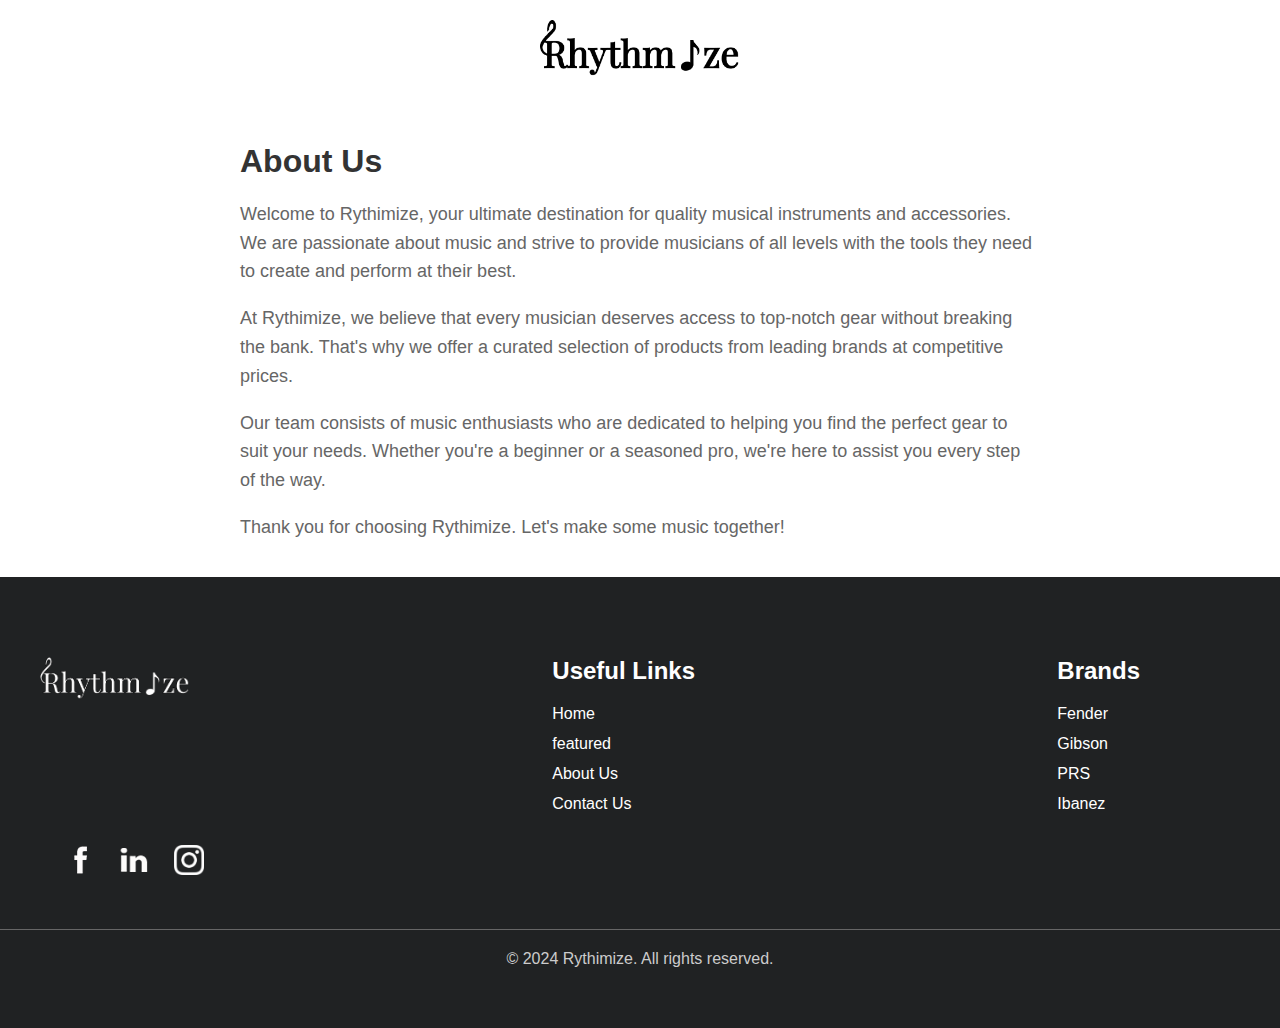
<file: about us.html>
<!DOCTYPE html>
<html lang="en">

<head>
    <meta charset="UTF-8">
    <meta name="viewport" content="width=device-width, initial-scale=1.0">
    <title>About Us</title>
    <link rel="stylesheet" href="about us.css"> <!-- Link to your CSS file -->
</head>

<body>
    <!--Logo-->
    <header>
        <img src="images/Frame 19 black.png" alt="Rythimize Logo">
    </header>

    <!-- Main content section -->
    <main>
        <section class="about-us">
            <h1>About Us</h1>
            <p>Welcome to Rythimize, your ultimate destination for quality musical instruments and accessories. We are passionate about music and strive to provide musicians of all levels with the tools they need to create and perform at their best.</p>
            <p>At Rythimize, we believe that every musician deserves access to top-notch gear without breaking the bank. That's why we offer a curated selection of products from leading brands at competitive prices.</p>
            <p>Our team consists of music enthusiasts who are dedicated to helping you find the perfect gear to suit your needs. Whether you're a beginner or a seasoned pro, we're here to assist you every step of the way.</p>
            <p>Thank you for choosing Rythimize. Let's make some music together!</p>
        </section>
    </main>

    
     <!-- This section is for the footer. it has 2 parts the main footer and the
         bottom part of the footer to put the copyright on the main part, i created 3 rows for logo and the other two is for the links-->
         <footer>
            <div class="footer-content">
                <div class="footer-logo">
                    <img src="images/Frame 19.png" alt="Rythimize Logo">
                </div>
                <div class="footer-links">
                    <h2>Useful Links</h2>
                    <ul>
                        <li><a href="index.html">Home</a></li>
                        <li><a href="#featured-products" class="scroll-link">featured</a></li>
                        <li><a href="about us.html">About Us</a></li>
                        <li><a href="contact us.html">Contact Us</a></li>
                    </ul>
                </div>
                <div class="footer-brands">
                    <h2>Brands</h2>
                    <ul>
                        <li><a href="fender.html">Fender</a></li>
                        <li><a href="gibson.html">Gibson</a></li>
                        <li><a href="prs.html">PRS</a></li>
                        <li><a href="ibanez.html">Ibanez</a></li>
                    </ul>
                </div>
            </div>
            <div class="social-icons">
                <a href="#"><img src="images/fb.png" alt="Facebook"></a>
                <a href="#"><img src="images/linkedin.png" alt="Twitter"></a>
                <a href="#"><img src="images/ig.png" alt="Instagram"></a>
            </div>
            <div class="footer-bottom">
                <div class="back-to-top">
                </div>
                <div class="copyright-info">
                    &copy; 2024 Rythimize. All rights reserved.
                </div>
            </div>
        </footer>
</body>

</html>
</file>
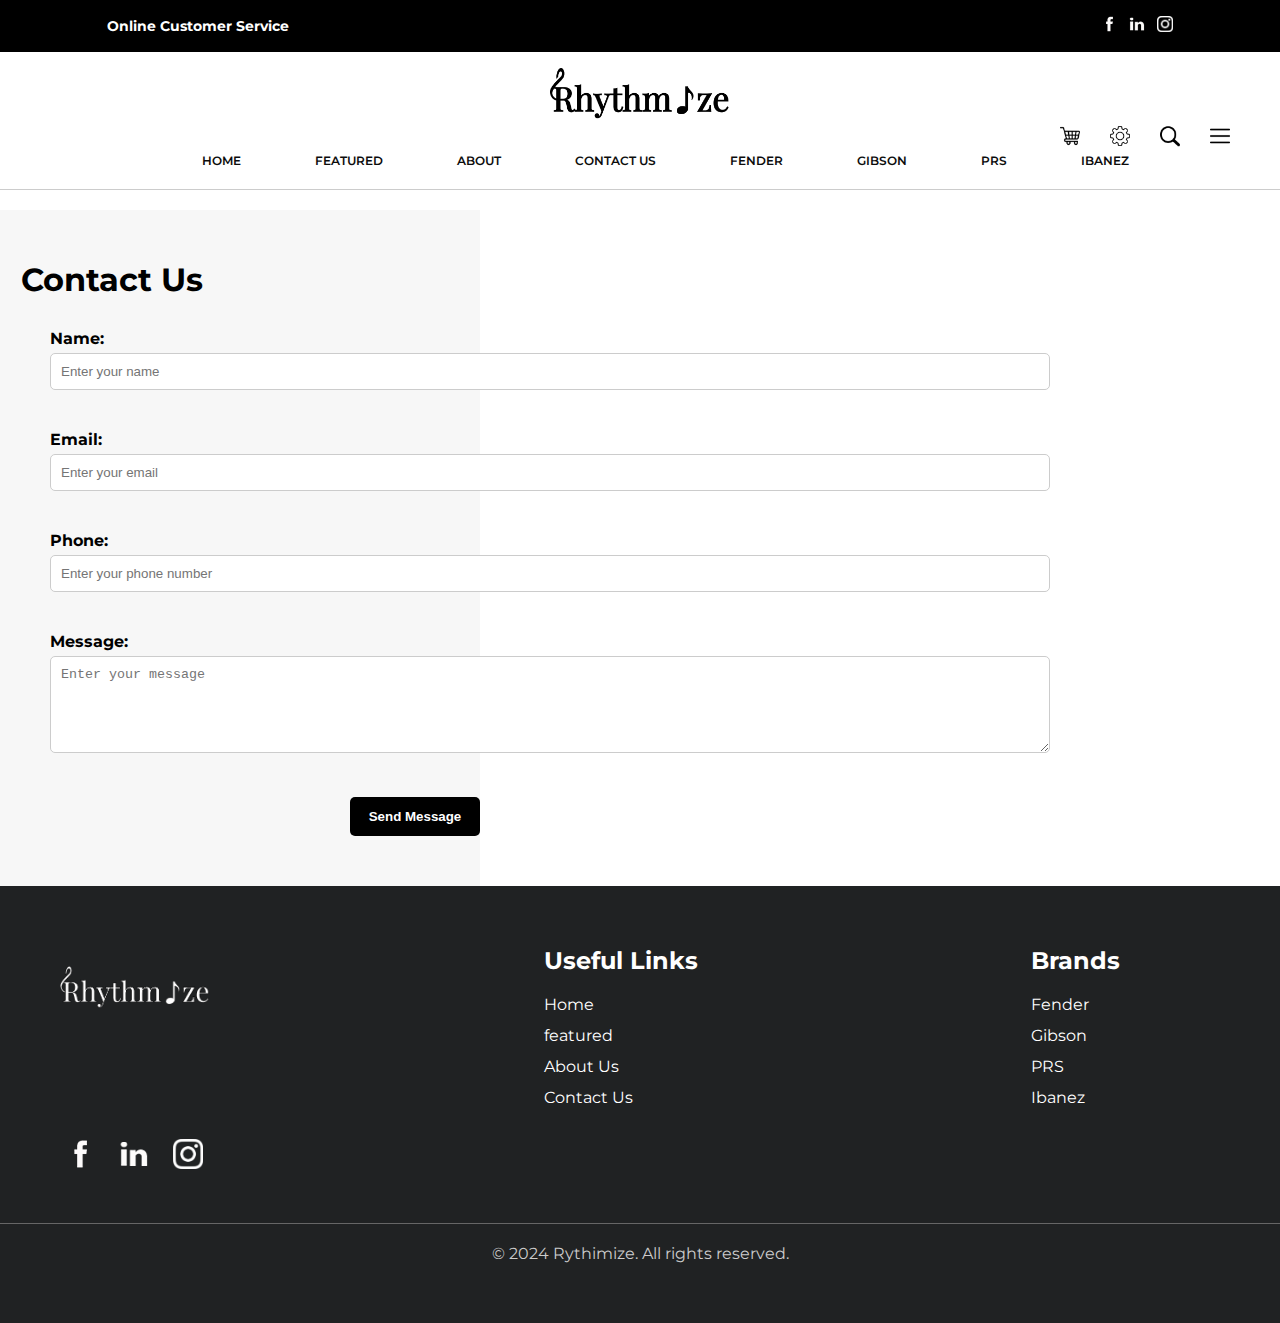
<file: contact us.html>
<!DOCTYPE html>
<html lang="en">
<head>
    <meta charset="UTF-8">
    <meta name="viewport" content="width=device-width, initial-scale=1.0">
    <title>Contact Us</title>
    <link rel="stylesheet" href="contact us.css">
    <link rel="stylesheet" href="https://fonts.googleapis.com/css2?family=Montserrat:wght@400;700&display=swap">
</head>
<body>
    <!--This is the code for the header section-->
    <header>
        <!-- top bar div class-->
        <div class="top-bar flex-container">
            <div class="container">
                <div class="flex-container">
                    <h2>Online Customer Service</h2>
                    <div class="social-iconsh">
                        <a href="#"><img src="images/fb.png" alt="Facebook"></a>
                        <a href="#"><img src="images/linkedin.png" alt="Twitter"></a>
                        <a href="#"><img src="images/ig.png" alt="Instagram"></a>
                    </div>
                </div>
            </div>
        </div>
        
        <div class="container">
            <div class="logo">
                <img src="images/Frame 19 black.png" alt="Frame 19">
            </div>
            <img src="images/search black.webp" alt="Search" class="search-icon">
            <img src="images/shopping-cart.png" alt="Menu" class="cart-icon">
            <img src="images/settings.png" alt="Menu" class="settings-icon">
            <img src="images/menu.png" alt="Menu" class="menu-icon">
            <div class="line1"></div>
            <!--nav bar code-->
            <nav>
                <ul>
                    <li><a href="index.html">HOME</a></li>
                    <li><a href="#featured-products" class="scroll-link">FEATURED</a></li>
                    <li><a href="about us.html">ABOUT</a></li>
                    <li><a href="contact us.html">CONTACT US</a></li>
                    <li><a href="fender.html">FENDER</a></li>
                    <li><a href="gibson.html">GIBSON</a></li>
                    <li><a href="prs.html">PRS</a></li>
                    <li><a href="ibanez.html">IBANEZ</a></li>
                </ul>
            </nav>
        </div>
        <div class="line"></div>
    </header>
    <!--This section is for the contact us content. i created div for the forms and added
    input functions to gather the users data-->
    <section class="contact-us" id="contact-us">
        <div class="container">
            <h2>Contact Us</h2>
            <form class="contact-form">
                <div class="form-group">
                    <label for="name">Name:</label>
                    <input type="text" id="name" name="name" placeholder="Enter your name" required>
                </div>
                <div class="form-group">
                    <label for="email">Email:</label>
                    <input type="email" id="email" name="email" placeholder="Enter your email" required>
                </div>
                <div class="form-group">
                    <label for="phone">Phone:</label>
                    <input type="tel" id="phone" name="phone" placeholder="Enter your phone number" required>
                </div>
                <div class="form-group">
                    <label for="message">Message:</label>
                    <textarea id="message" name="message" rows="5" placeholder="Enter your message" required></textarea>
                </div>
                <button type="submit" class="cta-button">Send Message</button>
            </form>
        </div>
    </section>
     <!-- This section is for the footer. it has 2 parts the main footer and the
         bottom part of the footer to put the copyright on the main part, i created 3 rows for logo and the other two is for the links-->
         <footer>
            <div class="footer-content">
                <div class="footer-logo">
                    <img src="images/Frame 19.png" alt="Rythimize Logo">
                </div>
                <div class="footer-links">
                    <h2>Useful Links</h2>
                    <ul>
                        <li><a href="index.html">Home</a></li>
                        <li><a href="#featured-products" class="scroll-link">featured</a></li>
                        <li><a href="about us.html">About Us</a></li>
                        <li><a href="contact us.html">Contact Us</a></li>
                    </ul>
                </div>
                <div class="footer-brands">
                    <h2>Brands</h2>
                    <ul>
                        <li><a href="fender.html">Fender</a></li>
                        <li><a href="gibson.html">Gibson</a></li>
                        <li><a href="prs.html">PRS</a></li>
                        <li><a href="ibanez.html">Ibanez</a></li>
                    </ul>
                </div>
            </div>
            <div class="social-icons">
                <a href="#"><img src="images/fb.png" alt="Facebook"></a>
                <a href="#"><img src="images/linkedin.png" alt="Twitter"></a>
                <a href="#"><img src="images/ig.png" alt="Instagram"></a>
            </div>
            <div class="footer-bottom">
                <div class="back-to-top">
                </div>
                <div class="copyright-info">
                    &copy; 2024 Rythimize. All rights reserved.
                </div>
            </div>
        </footer>
</body>
</html>
</file>
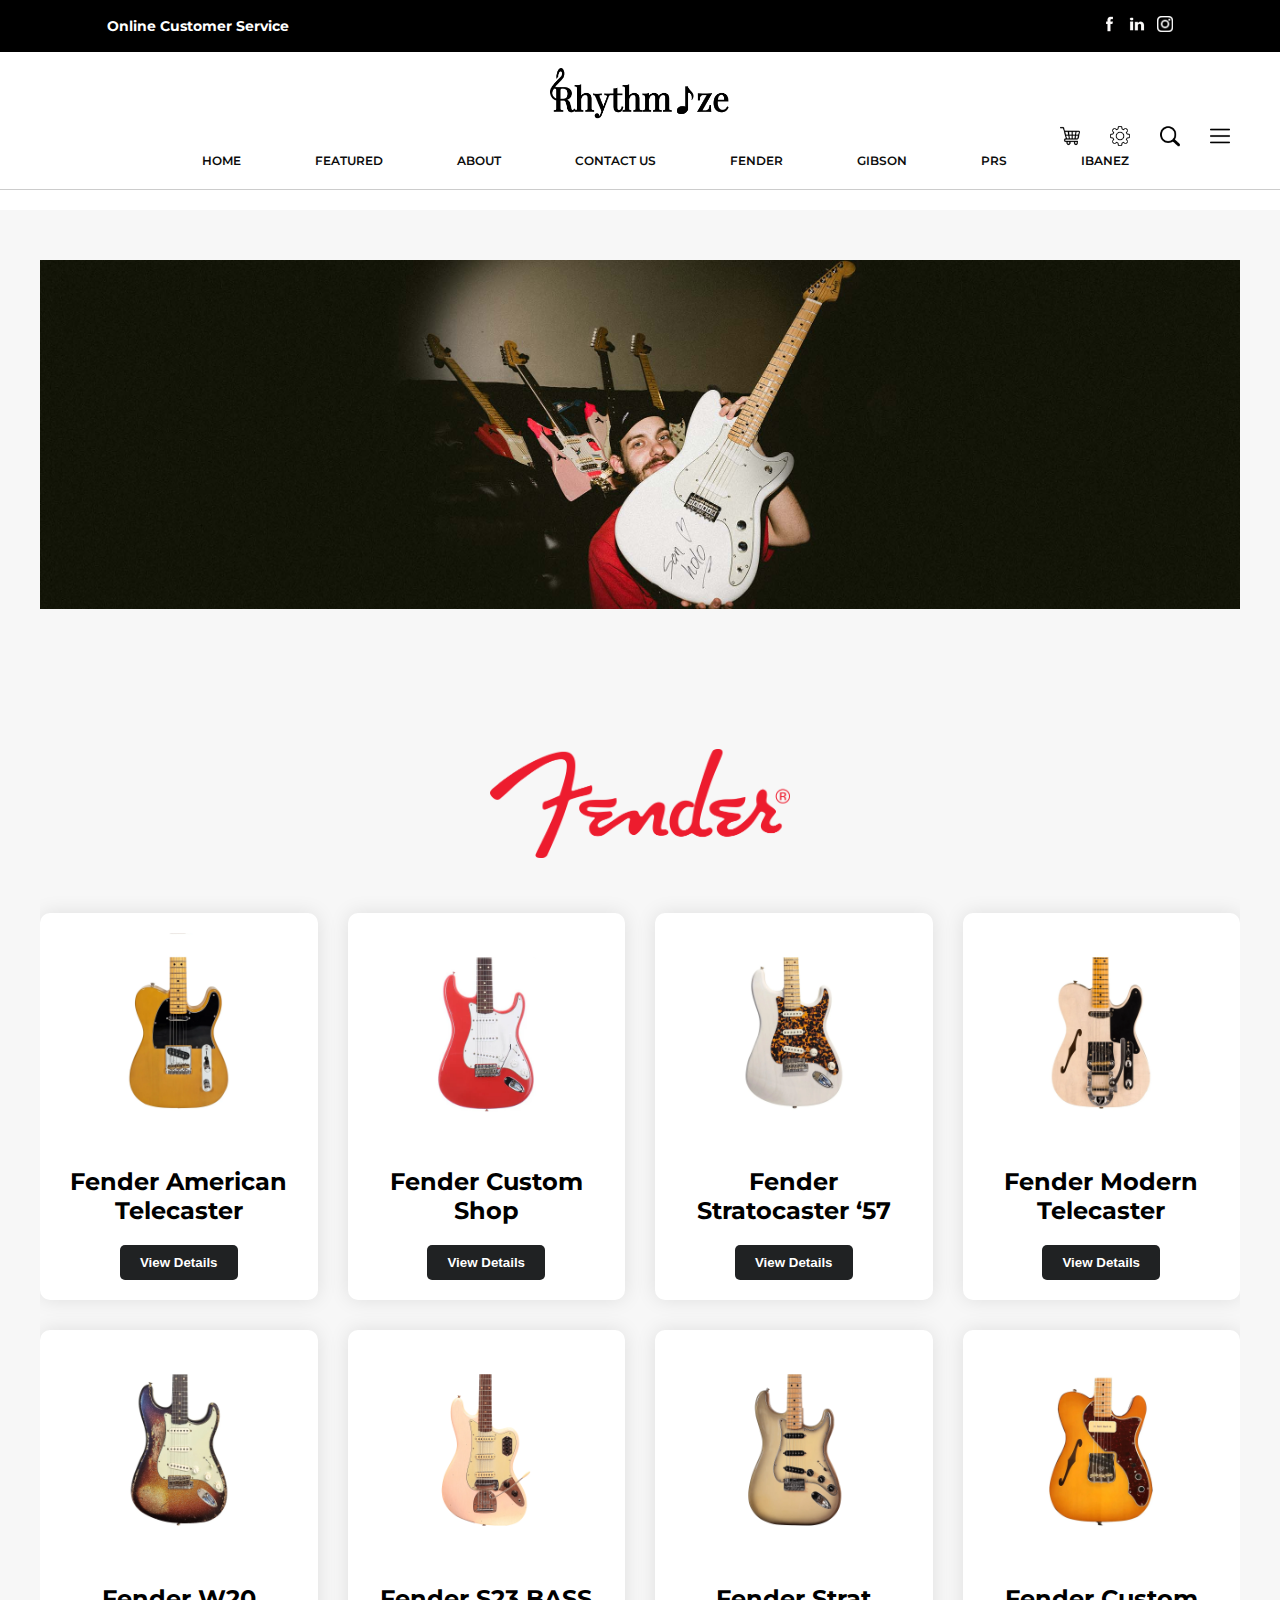
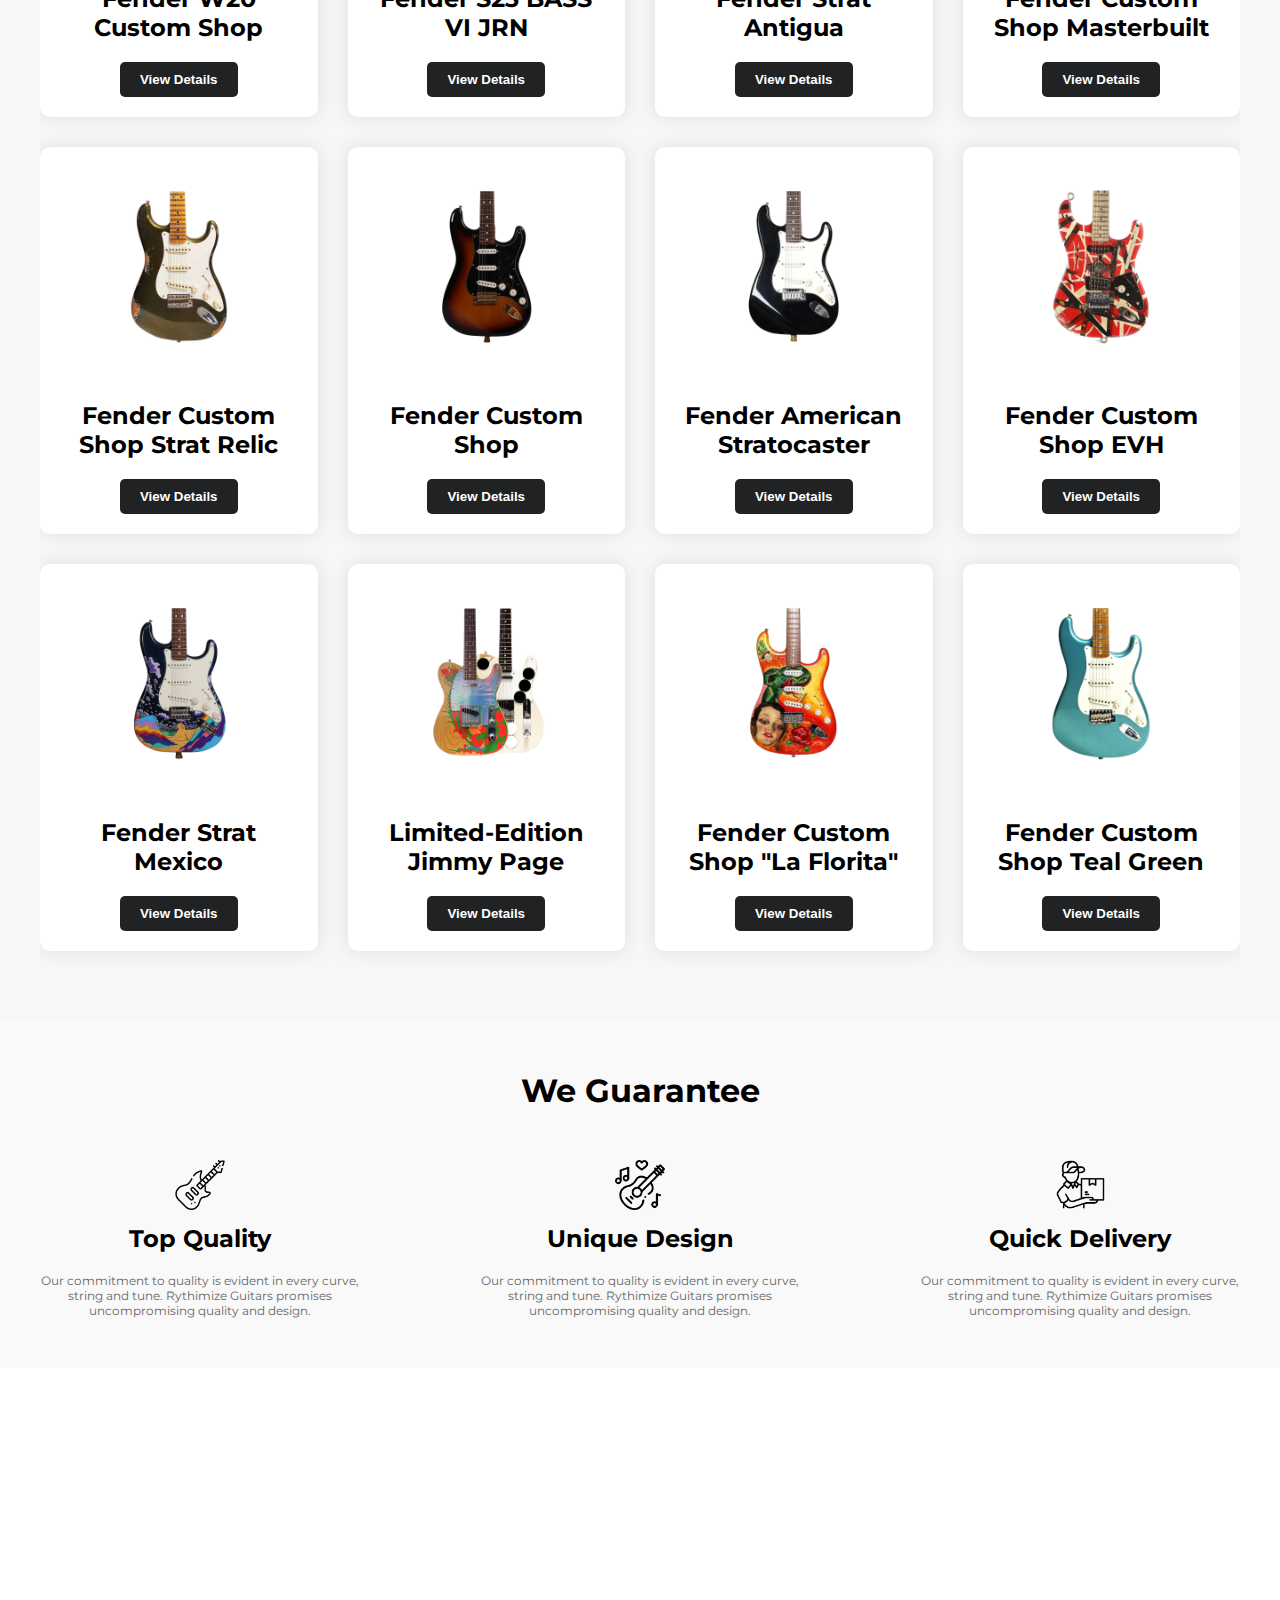
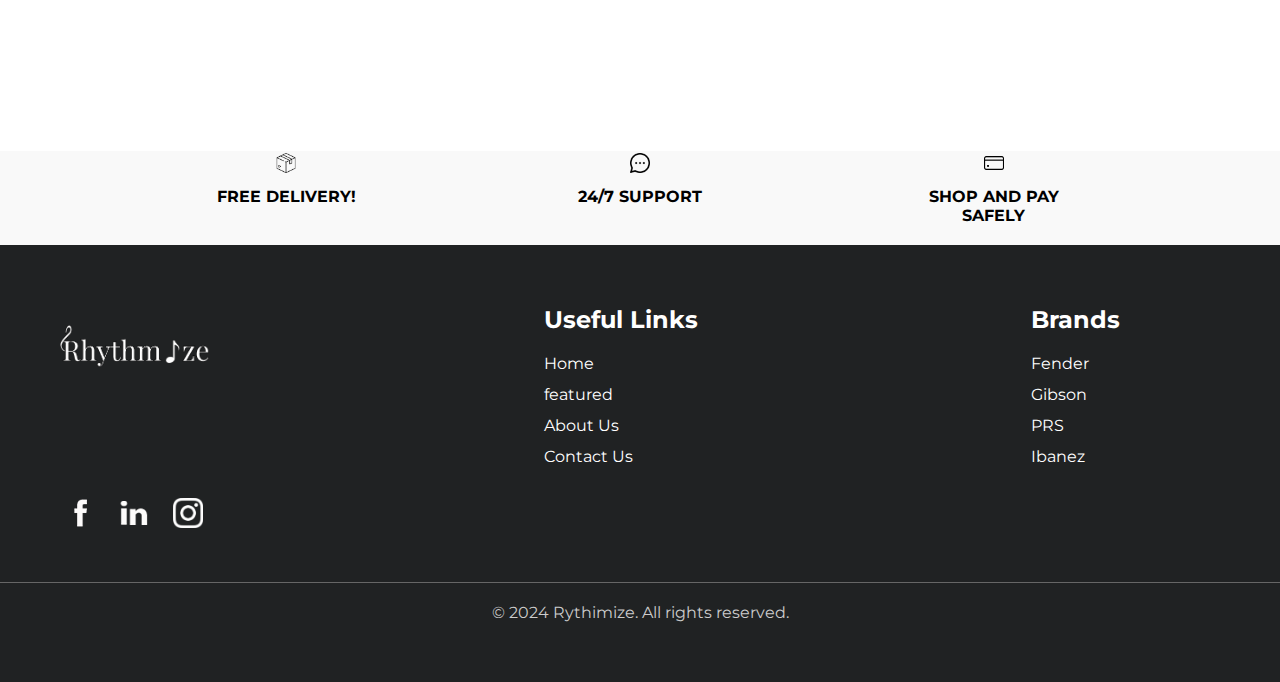
<file: fender.html>
<!DOCTYPE html>
<html lang="en">
<head>
    <meta charset="UTF-8">
    <meta name="viewport" content="width=device-width, initial-scale=1.0">
    <title>Fender</title>
    <link rel="stylesheet" href="fender.css">
    <link rel="stylesheet" href="https://fonts.googleapis.com/css2?family=Montserrat:wght@400;700&display=swap">
</head>
<body>
    <!--This is the code for the header section-->
    <header>
        <!-- top bar div class-->
        <div class="top-bar flex-container">
            <div class="container">
                <div class="flex-container">
                    <h2>Online Customer Service</h2>
                    <div class="social-iconsh">
                        <a href="#"><img src="images/fb.png" alt="Facebook"></a>
                        <a href="#"><img src="images/linkedin.png" alt="Twitter"></a>
                        <a href="#"><img src="images/ig.png" alt="Instagram"></a>
                    </div>
                </div>
            </div>
        </div>
        
        <div class="container">
            <div class="logo">
                <img src="images/Frame 19 black.png" alt="Frame 19">
            </div>
            <img src="images/search black.webp" alt="Search" class="search-icon">
            <img src="images/shopping-cart.png" alt="Menu" class="cart-icon">
            <img src="images/settings.png" alt="Menu" class="settings-icon">
            <img src="images/menu.png" alt="Menu" class="menu-icon">
            <div class="line1"></div>
            <!--nav bar code-->
            <nav>
                <ul>
                    <li><a href="index.html">HOME</a></li>
                    <li><a href="#featured-products" class="scroll-link">FEATURED</a></li>
                    <li><a href="about us.html">ABOUT</a></li>
                    <li><a href="contact us.html">CONTACT US</a></li>
                    <li><a href="fender.html">FENDER</a></li>
                    <li><a href="gibson.html">GIBSON</a></li>
                    <li><a href="prs.html">PRS</a></li>
                    <li><a href="ibanez.html">IBANEZ</a></li>
                </ul>
            </nav>
        </div>
        <div class="line"></div>
    </header>
     <!-- This section is for the featured products conatiner. i created div classes fopr each product that has
    the image, name, and a button to view more deatils. i also added a hover picture.-->
    <section class="featured-products" id="featured-products">
        <div class="container">
            <div class="slideshow-container">
                <!-- Slideshow container -->
                <div class="mySlides fade">
                    <img src="images/slide1.jpg" style="width:100%">
                </div>
            </div>
            <!-- logo-->
            <img src="images/fender logo.png" alt="Fender Logo" class="logo">
            <!--product code-->
            <div class="product-grid">
                <div class="product">
                    <img src="fender/tele yellow.webp" alt="Product 1" class="product-img" data-hover="fender/tele yellow hover.webp">
                    <h3>Fender American Telecaster</h3>
                    <p></p>
                    <button type="button">View Details</button>
                </div>
    
                <div class="product">
                    <img src="fender/custom.webp" alt="Product 1" class="product-img" data-hover="fender/custom hover.webp">
                    <h3>Fender Custom Shop</h3>
                    <p></p>
                    <button type="button">View Details</button>
                </div>
                <div class="product">
                    <img src="fender/ultra.webp" alt="Product 1" class="product-img" data-hover="fender/ultra hover.webp">
                    <h3>Fender Stratocaster ‘57</h3>
                    <p></p>
                    <button type="button">View Details</button>
                </div>
                <div class="product">
                    <img src="fender/post.webp" alt="Product 1" class="product-img" data-hover="fender/post hover.webp">
                    <h3>Fender Modern Telecaster</h3>
                    <p></p>
                    <button type="button">View Details</button>
                </div>
                <div class="product">
                    <img src="fender/w20.webp" alt="Product 1" class="product-img" data-hover="fender/23 hover.webp">
                    <h3>  
                        Fender W20 Custom Shop</h3>
                    <p></p>
                    <button type="button">View Details</button>
                </div>
                <div class="product">
                    <img src="fender/s23.webp" alt="Product 2" class="product-img" data-hover="fender/s23 hover.webp">
                    <h3>Fender S23 BASS VI JRN </h3>
                    <p></p>
                    <button type="button">View Details</button>
                </div>
                <div class="product">
                    <img src="fender/1978.webp" alt="Product 2" class="product-img" data-hover="fender/1978 hover.webp">
                    <h3>
                        Fender Strat Antigua</h3>
                    <p></p>
                    <button type="button">View Details</button>
                </div>
                <div class="product">
                    <img src="fender/namm.webp" alt="Product 2" class="product-img" data-hover="fender/nam hover.webp">
                    <h3>Fender Custom Shop Masterbuilt</h3>
                    <p></p>
                    <button type="button">View Details</button>
                </div>
                <div class="product">
                    <img src="fender/relic.webp" alt="Product 1" class="product-img" data-hover="fender/relic hover.webp">
                    <h3>Fender Custom Shop Strat Relic</h3>
                    <p></p>
                    <button type="button">View Details</button>
                </div>
    
                <div class="product">
                    <img src="fender/srv.webp" alt="Product 1" class="product-img" data-hover="fender/srv hover.webp">
                    <h3>Fender Custom Shop</h3>
                    <p></p>
                    <button type="button">View Details</button>
                </div>
                <div class="product">
                    <img src="fender/black.webp" alt="Product 1" class="product-img" data-hover="fender/black hover.webp">
                    <h3>Fender American Stratocaster</h3>
                    <p></p>
                    <button type="button">View Details</button>
                </div>
                <div class="product">
                    <img src="fender/evh.webp" alt="Product 1" class="product-img" data-hover="fender/evh hover.webp">
                    <h3>Fender Custom Shop EVH </h3>
                    <p></p>
                    <button type="button">View Details</button>
                </div>
                <div class="product">
                    <img src="fender/mexico.webp" alt="Product 1" class="product-img" data-hover="fender/mexico hover.webp">
                    <h3>
                        Fender Strat Mexico</h3>
                    <p></p>
                    <button type="button">View Details</button>
                </div>
                <div class="product">
                    <img src="fender/page.webp" alt="Product 2" class="product-img" data-hover="fender/page hover.webp">
                    <h3>Limited-Edition Jimmy Page </h3>
                    <p></p>
                    <button type="button">View Details</button>
                </div>
                <div class="product">
                    <img src="fender/florita.webp" alt="Product 2" class="product-img" data-hover="fender/florita hover.webp">
                    <h3>Fender Custom Shop "La Florita"</h3>
                    <p></p>
                    <button type="button">View Details</button>
                </div>
                <div class="product">
                    <img src="fender/teal.webp" alt="Product 2" class="product-img" data-hover="fender/teal hover.webp">
                    <h3>Fender Custom Shop Teal Green</h3>
                    <p></p>
                    <button type="button">View Details</button>
                </div>
            </div>
        </div>
    </section>
    <!--This is a div for the h2 of the testimonial section. 
    I put it outside the section because the grid is affecting the h2 when i include it i side the section-->
    <section class="testimonial-section">
        <div class="container">
            <h1>We Guarantee</h1>
            <!--This is for the testinonial section. I created a  div classes for every row that has a icon, H2, and paragraph-->
            <div class="testimonial">
                <div class="testimonial-item">
                    <img src="images/quality.avif" alt="Top Quality Icon">
                    <h2>Top Quality</h2>
                    <p>Our commitment to quality is evident in every curve, string and tune. Rythimize Guitars promises uncompromising quality and design. </p>
                </div>
                <div class="testimonial-item">
                    <img src="images/unique.avif" alt="Unique Design Icon">
                    <h2>Unique Design</h2>
                    <p>Our commitment to quality is evident in every curve, string and tune. Rythimize Guitars promises uncompromising quality and design. </p>
                </div>
                <div class="testimonial-item">
                    <img src="images/quick.avif" alt="Quick Delivery Icon">
                    <h2>Quick Delivery</h2>
                    <p>Our commitment to quality is evident in every curve, string and tune. Rythimize Guitars promises uncompromising quality and design. </p>
                </div>
            </div>
        </div>
    </section>
        <!-- This section is for the newsletter that will ask the user to input their email. i added a input function for that part-->
    <section class="newsletter" id="newsletter">
        <h2>Subscribe to Our Newsletter</h2>
        <p>Stay updated with the latest arrivals, exclusive offers, and more.</p>
        <form action="#" method="post">
            <input type="email" name="email" placeholder="Enter your email address" required>
            <button type="submit">Subscribe</button>
        </form>
    </section>
     <!--This section is for the more details part. so i created 3 divs for 3 rows and each iv has a img and h2-->
    <section class="last-section">
        <div class="container">
            <div class="last">
                <div class="last-item">
                    <img src="images/box.png" alt="box">
                    <h2>FREE DELIVERY!</h2>
                </div>
                <div class="last-item">
                    <img src="images/messenger.png" alt="messenger">
                    <h2>24/7 SUPPORT</h2>
                </div>
                <div class="last-item">
                    <img src="images/credit-card.png" alt="Quick Delivery Icon">
                    <h2>SHOP AND PAY SAFELY</h2>
                </div>
            </div>
        </div>
    </section>

    <!-- This section is for the footer. it has 2 parts the main footer and the
         bottom part of the footer to put the copyright on the main part, i created 3 rows for logo and the other two is for the links-->
    <footer>
        <div class="footer-content">
            <div class="footer-logo">
                <img src="images/Frame 19.png" alt="Rythimize Logo">
            </div>
            <div class="footer-links">
                <h2>Useful Links</h2>
                <ul>
                    <li><a href="index.html">Home</a></li>
                    <li><a href="#featured-products" class="scroll-link">featured</a></li>
                    <li><a href="about us.html">About Us</a></li>
                    <li><a href="contact us.html">Contact Us</a></li>
                </ul>
            </div>
            <div class="footer-brands">
                <h2>Brands</h2>
                <ul>
                    <li><a href="fender.html">Fender</a></li>
                    <li><a href="gibson.html">Gibson</a></li>
                    <li><a href="prs.html">PRS</a></li>
                    <li><a href="ibanez.html">Ibanez</a></li>
                </ul>
            </div>
        </div>
        <div class="social-icons">
            <a href="#"><img src="images/fb.png" alt="Facebook"></a>
            <a href="#"><img src="images/linkedin.png" alt="Twitter"></a>
            <a href="#"><img src="images/ig.png" alt="Instagram"></a>
        </div>
        <div class="footer-bottom">
            <div class="back-to-top">
            </div>
            <div class="copyright-info">
                &copy; 2024 Rythimize. All rights reserved.
            </div>
        </div>
    </footer>
    <script src="index.js"></script>
</body>
</html>
</file>
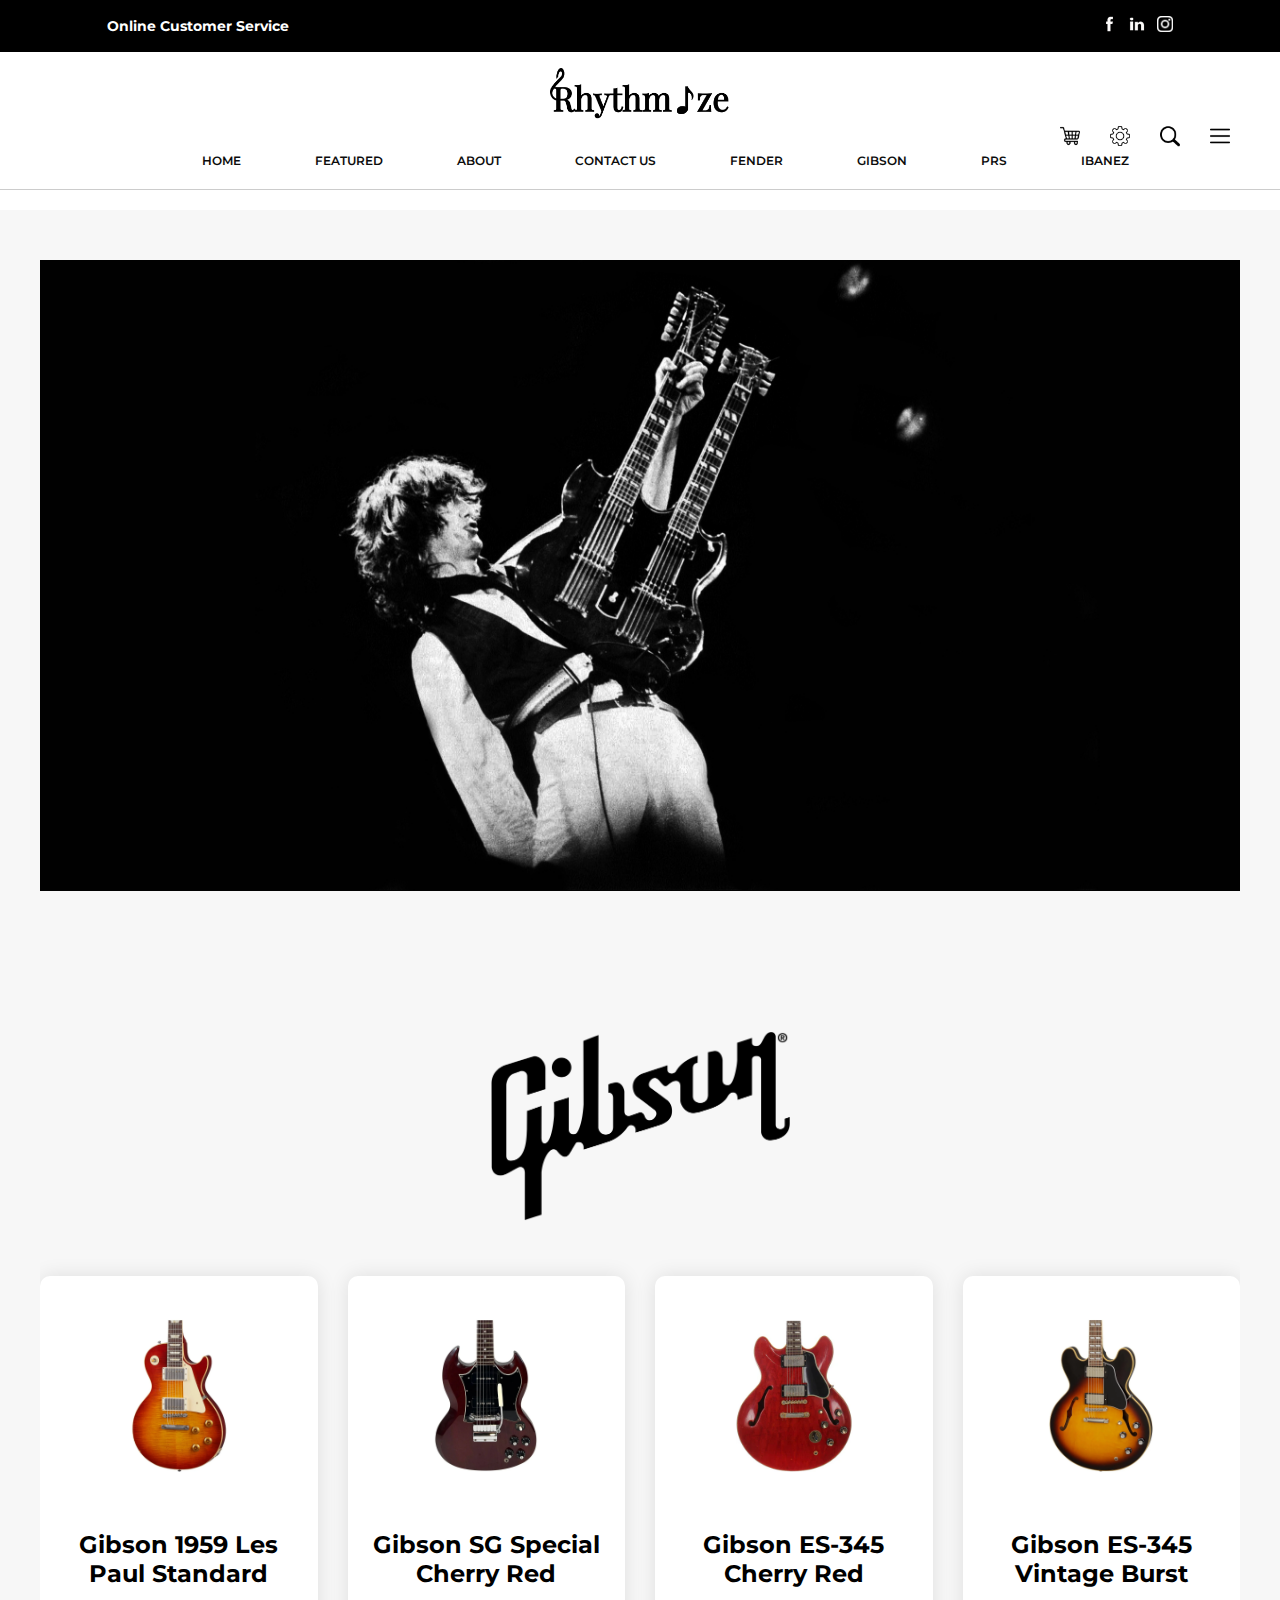
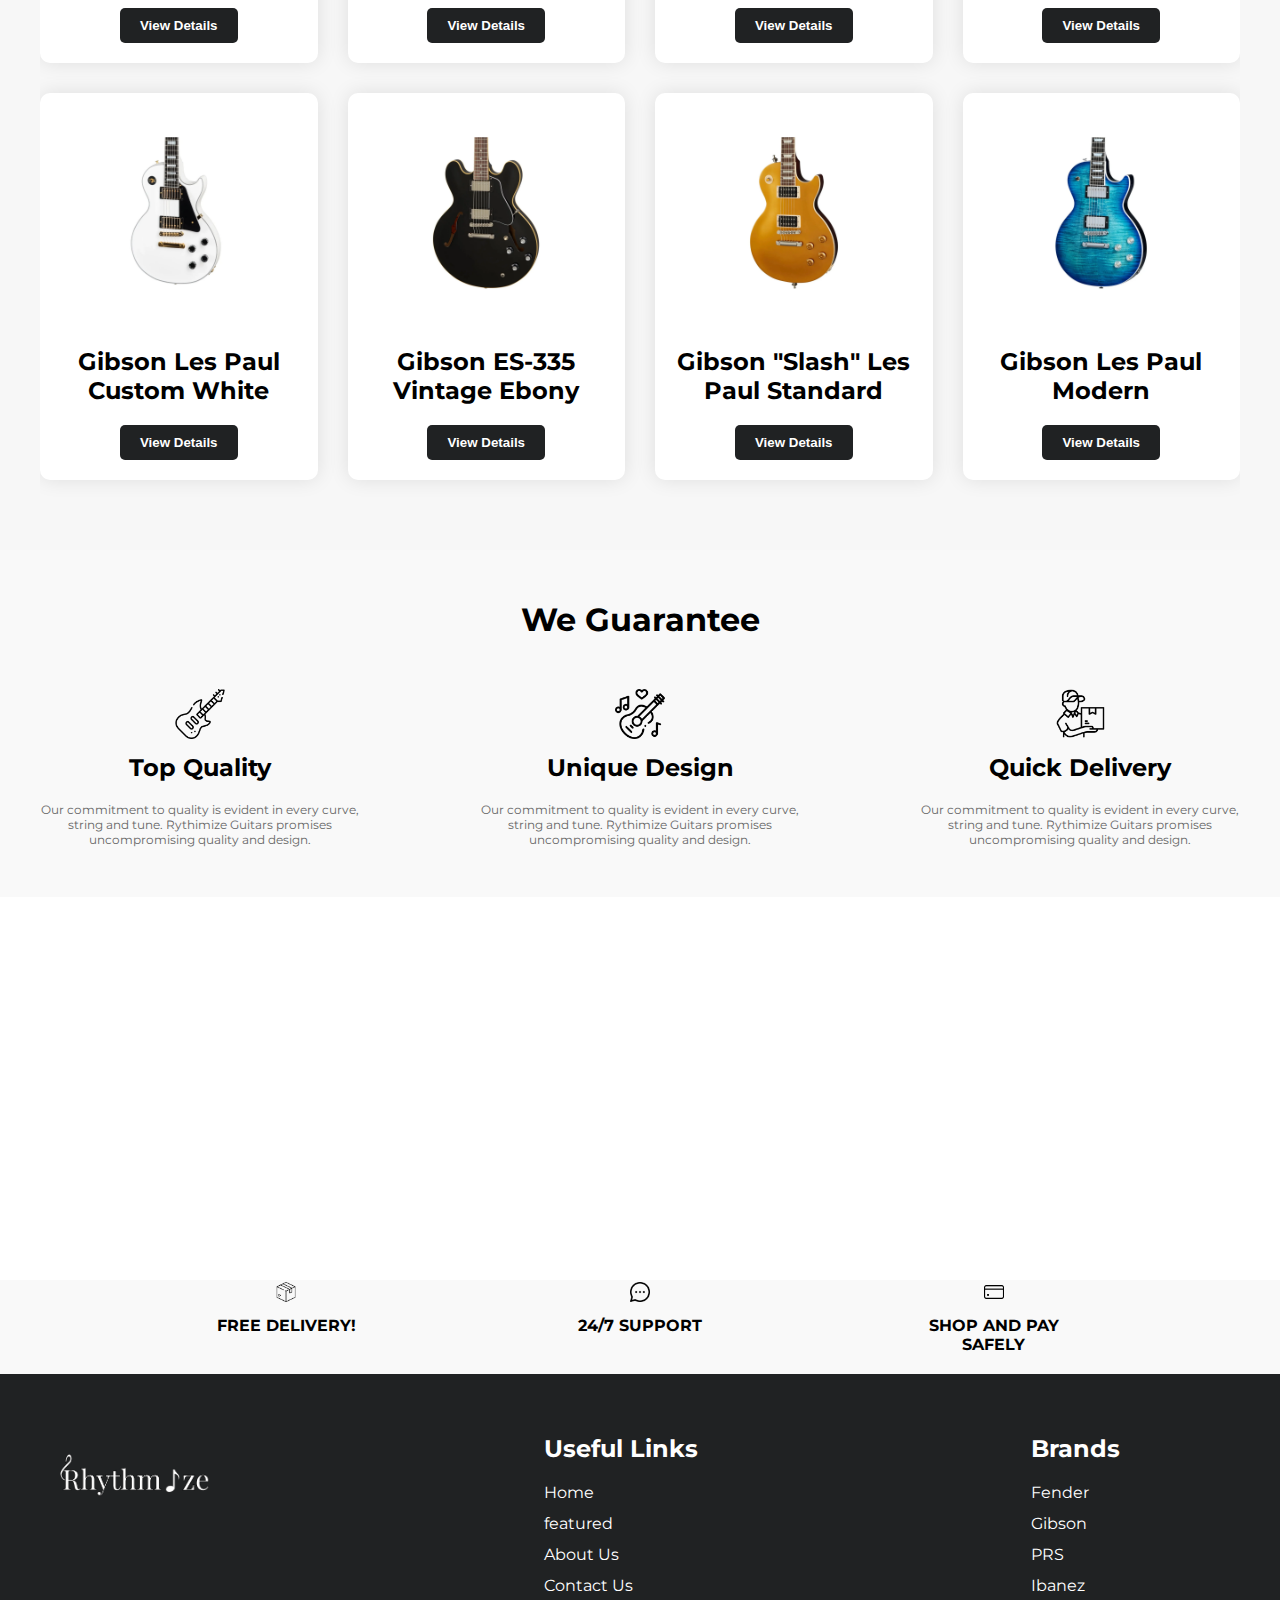
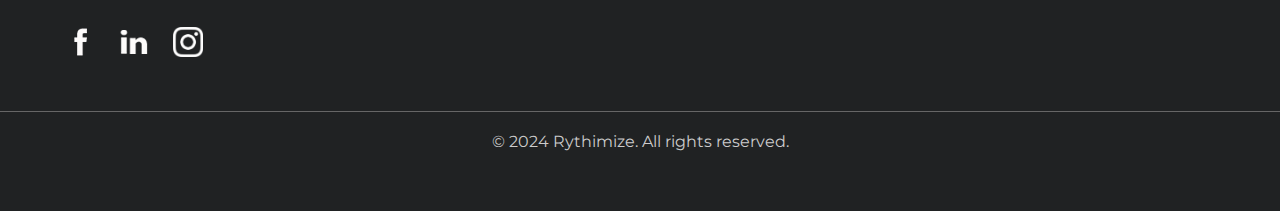
<file: gibson.html>
<!DOCTYPE html>
<html lang="en">
<head>
    <meta charset="UTF-8">
    <meta name="viewport" content="width=device-width, initial-scale=1.0">
    <title>Gibson</title>
    <link rel="stylesheet" href="gibson.css">
    <link rel="stylesheet" href="https://fonts.googleapis.com/css2?family=Montserrat:wght@400;700&display=swap">
</head>
<body>
    <!--This is the code for the header section-->
    <header>
        <!-- top bar div class-->
        <div class="top-bar flex-container">
            <div class="container">
                <div class="flex-container">
                    <h2>Online Customer Service</h2>
                    <div class="social-iconsh">
                        <a href="#"><img src="images/fb.png" alt="Facebook"></a>
                        <a href="#"><img src="images/linkedin.png" alt="Twitter"></a>
                        <a href="#"><img src="images/ig.png" alt="Instagram"></a>
                    </div>
                </div>
            </div>
        </div>
        
        <div class="container">
            <div class="logo">
                <img src="images/Frame 19 black.png" alt="Frame 19">
            </div>
            <img src="images/search black.webp" alt="Search" class="search-icon">
            <img src="images/shopping-cart.png" alt="Menu" class="cart-icon">
            <img src="images/settings.png" alt="Menu" class="settings-icon">
            <img src="images/menu.png" alt="Menu" class="menu-icon">
            <div class="line1"></div>
            <!--nav bar code-->
            <nav>
                <ul>
                    <li><a href="index.html">HOME</a></li>
                    <li><a href="#featured-products" class="scroll-link">FEATURED</a></li>
                    <li><a href="about us.html">ABOUT</a></li>
                    <li><a href="contact us.html">CONTACT US</a></li>
                    <li><a href="fender.html">FENDER</a></li>
                    <li><a href="gibson.html">GIBSON</a></li>
                    <li><a href="prs.html">PRS</a></li>
                    <li><a href="ibanez.html">IBANEZ</a></li>
                </ul>
            </nav>
        </div>
        <div class="line"></div>
    </header>
        <!-- This section is for the featured products conatiner. i created div classes fopr each product that has
    the image, name, and a button to view more deatils. i also added a hover picture.-->
    <section class="featured-products" id="featured-products">
        <div class="container">

            <div class="slideshow-container">
                <!-- Slideshow container -->
                <div class="mySlides fade">
                    <img src="images/lp banner.webp" style="width:100%">
                </div>
            </div>
            <!--logo -->
            <img src="images/gibson logo.png" alt="Fender Logo" class="logo">
            <div class="product-grid">
                <div class="product">
                    <img src="gibson/1959.webp" alt="Product 1" class="product-img" data-hover="gibson/gibson hover.webp">
                    <h3>Gibson 1959 Les Paul Standard</h3>
                    <p></p>
                    <button type="button">View Details</button>
                </div>
    
                <div class="product">
                    <img src="fender/sg.webp" alt="Product 1" class="product-img" data-hover="fender/sg hover.webp">
                    <h3>Gibson SG Special Cherry Red</h3>
                    <p></p>
                    <button type="button">View Details</button>
                </div>
                <div class="product">
                    <img src="fender/es35.webp" alt="Product 1" class="product-img" data-hover="fender/es35 hover.webp">
                    <h3>Gibson ES-345 Cherry Red</h3>
                    <p></p>
                    <button type="button">View Details</button>
                </div>
                <div class="product">
                    <img src="gibson/es35 burst.webp" alt="Product 1" class="product-img" data-hover="gibson/es35 hover.webp">
                    <h3>Gibson ES-345 Vintage Burst</h3>
                    <p></p>
                    <button type="button">View Details</button>
                </div>
                <div class="product">
                    <img src="gibson/ebony.webp" alt="Product 1" class="product-img" data-hover="gibson/ebony hover.webp">
                    <h3>    
                        Gibson Les Paul Custom White</h3>
                    <p></p>
                    <button type="button">View Details</button>
                </div>
                <div class="product">
                    <img src="gibson/black.webp" alt="Product 2" class="product-img" data-hover="gibson/black hover.webp">
                    <h3>
                        Gibson ES-335 Vintage Ebony </h3>
                    <p></p>
                    <button type="button">View Details</button>
                </div>
                <div class="product">
                    <img src="gibson/slash.webp" alt="Product 2" class="product-img" data-hover="gibson/slash hover.webp">
                    <h3>
                        Gibson "Slash" Les Paul Standard</h3>
                    <p></p>
                    <button type="button">View Details</button>
                </div>
                <div class="product">
                    <img src="gibson/modern.webp" alt="Product 2" class="product-img" data-hover="gibson/modern hover.webp">
                    <h3>Gibson Les Paul Modern </h3>
                    <p></p>
                    <button type="button">View Details</button>
                </div>
            </div>
        </div>
    </section>

    <!--This is a div for the h2 of the testimonial section. 
    I put it outside the section because the grid is affecting the h2 when i include it i side the section-->
    <section class="testimonial-section">
        <div class="container">
            <h1>We Guarantee</h1>
            <!--This is for the testinonial section. I created a  div classes for every row that has a icon, H2, and paragraph-->
            <div class="testimonial">
                <div class="testimonial-item">
                    <img src="images/quality.avif" alt="Top Quality Icon">
                    <h2>Top Quality</h2>
                    <p>Our commitment to quality is evident in every curve, string and tune. Rythimize Guitars promises uncompromising quality and design. </p>
                </div>
                <div class="testimonial-item">
                    <img src="images/unique.avif" alt="Unique Design Icon">
                    <h2>Unique Design</h2>
                    <p>Our commitment to quality is evident in every curve, string and tune. Rythimize Guitars promises uncompromising quality and design. </p>
                </div>
                <div class="testimonial-item">
                    <img src="images/quick.avif" alt="Quick Delivery Icon">
                    <h2>Quick Delivery</h2>
                    <p>Our commitment to quality is evident in every curve, string and tune. Rythimize Guitars promises uncompromising quality and design. </p>
                </div>
            </div>
        </div>
    </section>
        <!-- This section is for the newsletter that will ask the user to input their email. i added a input function for that part-->
    <section class="newsletter" id="newsletter">
        <h2>Subscribe to Our Newsletter</h2>
        <p>Stay updated with the latest arrivals, exclusive offers, and more.</p>
        <form action="#" method="post">
            <input type="email" name="email" placeholder="Enter your email address" required>
            <button type="submit">Subscribe</button>
        </form>
    </section>
     <!--This section is for the more details part. so i created 3 divs for 3 rows and each iv has a img and h2-->
    <section class="last-section">
        <div class="container">
            <div class="last">
                <div class="last-item">
                    <img src="images/box.png" alt="box">
                    <h2>FREE DELIVERY!</h2>
                </div>
                <div class="last-item">
                    <img src="images/messenger.png" alt="messenger">
                    <h2>24/7 SUPPORT</h2>
                </div>
                <div class="last-item">
                    <img src="images/credit-card.png" alt="Quick Delivery Icon">
                    <h2>SHOP AND PAY SAFELY</h2>
                </div>
            </div>
        </div>
    </section>

    <!-- This section is for the footer. it has 2 parts the main footer and the
         bottom part of the footer to put the copyright on the main part, i created 3 rows for logo and the other two is for the links-->
    <footer>
        <div class="footer-content">
            <div class="footer-logo">
                <img src="images/Frame 19.png" alt="Rythimize Logo">
            </div>
            <div class="footer-links">
                <h2>Useful Links</h2>
                <ul>
                    <li><a href="index.html">Home</a></li>
                    <li><a href="#featured-products" class="scroll-link">featured</a></li>
                    <li><a href="about us.html">About Us</a></li>
                    <li><a href="contact us.html">Contact Us</a></li>
                </ul>
            </div>
            <div class="footer-brands">
                <h2>Brands</h2>
                <ul>
                    <li><a href="fender.html">Fender</a></li>
                    <li><a href="gibson.html">Gibson</a></li>
                    <li><a href="prs.html">PRS</a></li>
                    <li><a href="ibanez.html">Ibanez</a></li>
                </ul>
            </div>
        </div>
        <div class="social-icons">
            <a href="#"><img src="images/fb.png" alt="Facebook"></a>
            <a href="#"><img src="images/linkedin.png" alt="Twitter"></a>
            <a href="#"><img src="images/ig.png" alt="Instagram"></a>
        </div>
        <div class="footer-bottom">
            <div class="back-to-top">
            </div>
            <div class="copyright-info">
                &copy; 2024 Rythimize. All rights reserved.
            </div>
        </div>
    </footer>
    <script src="product.js"></script>
</body>
</html>
</file>
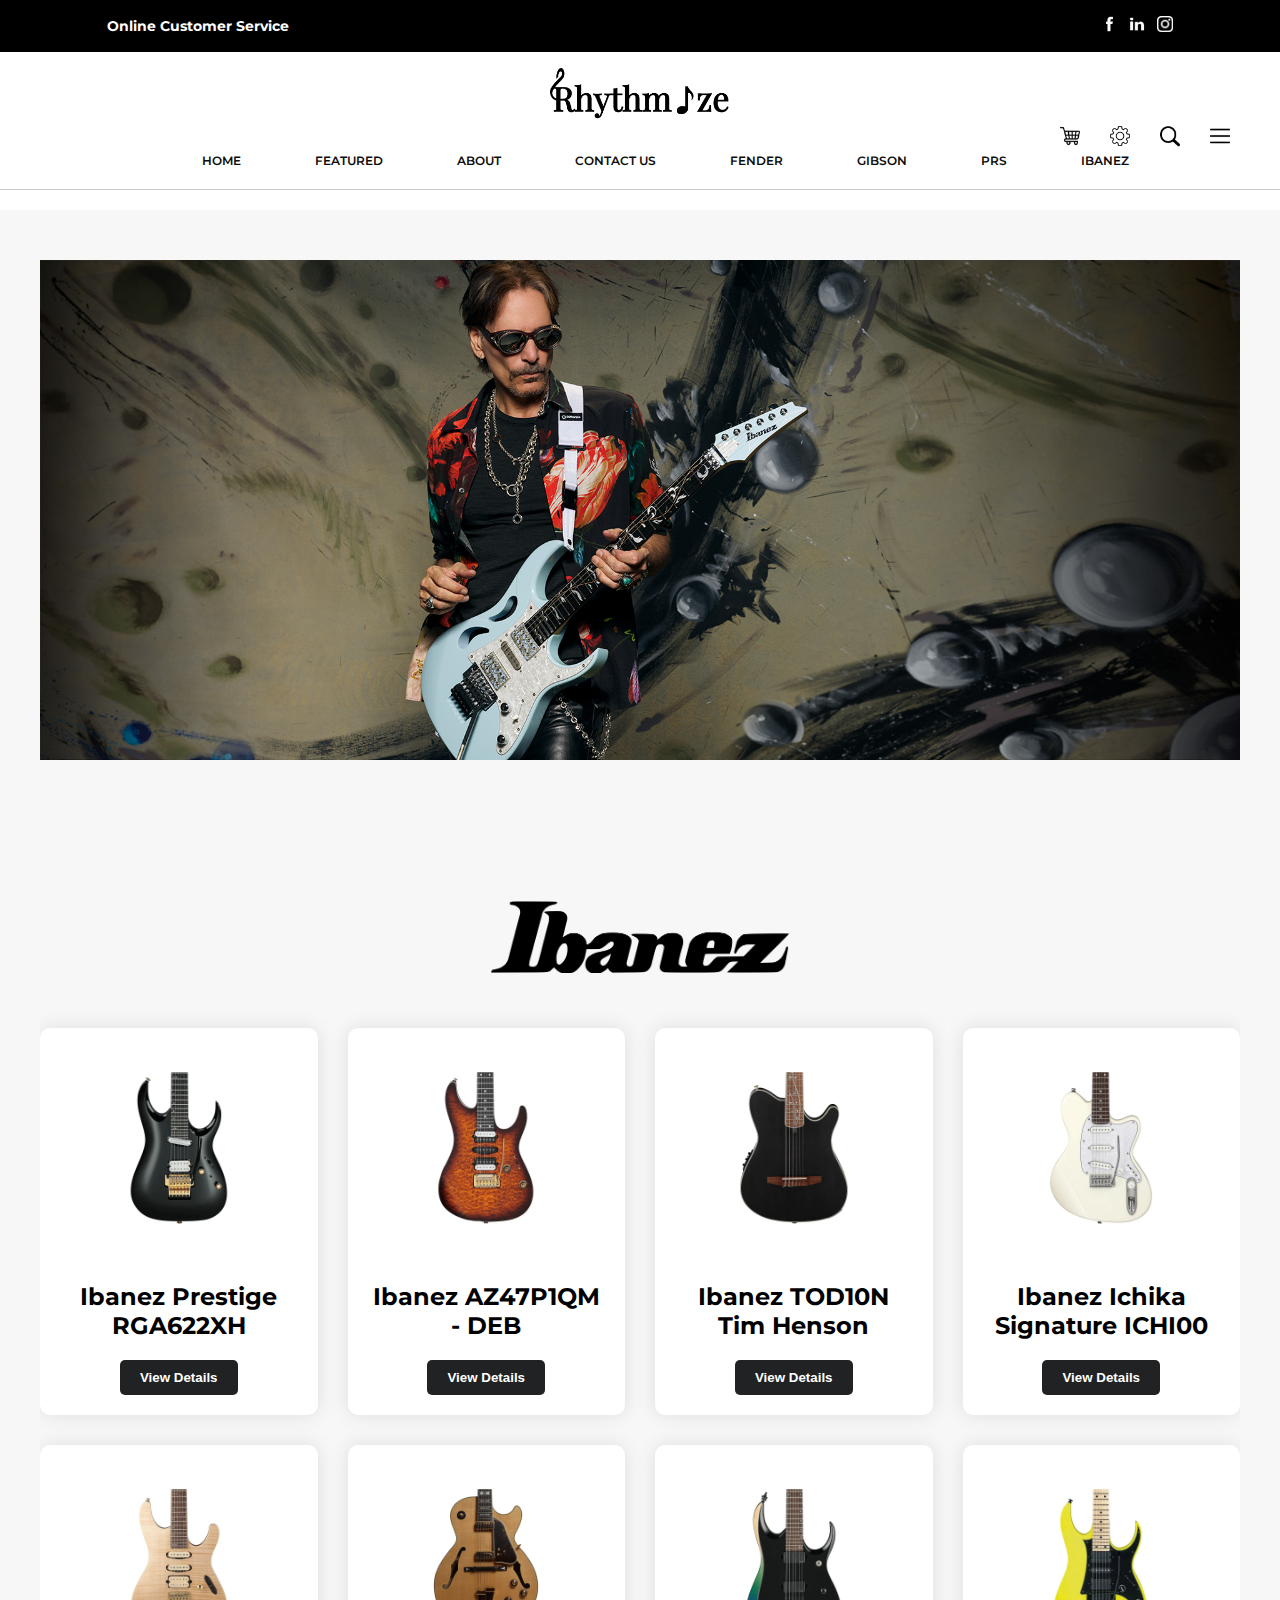
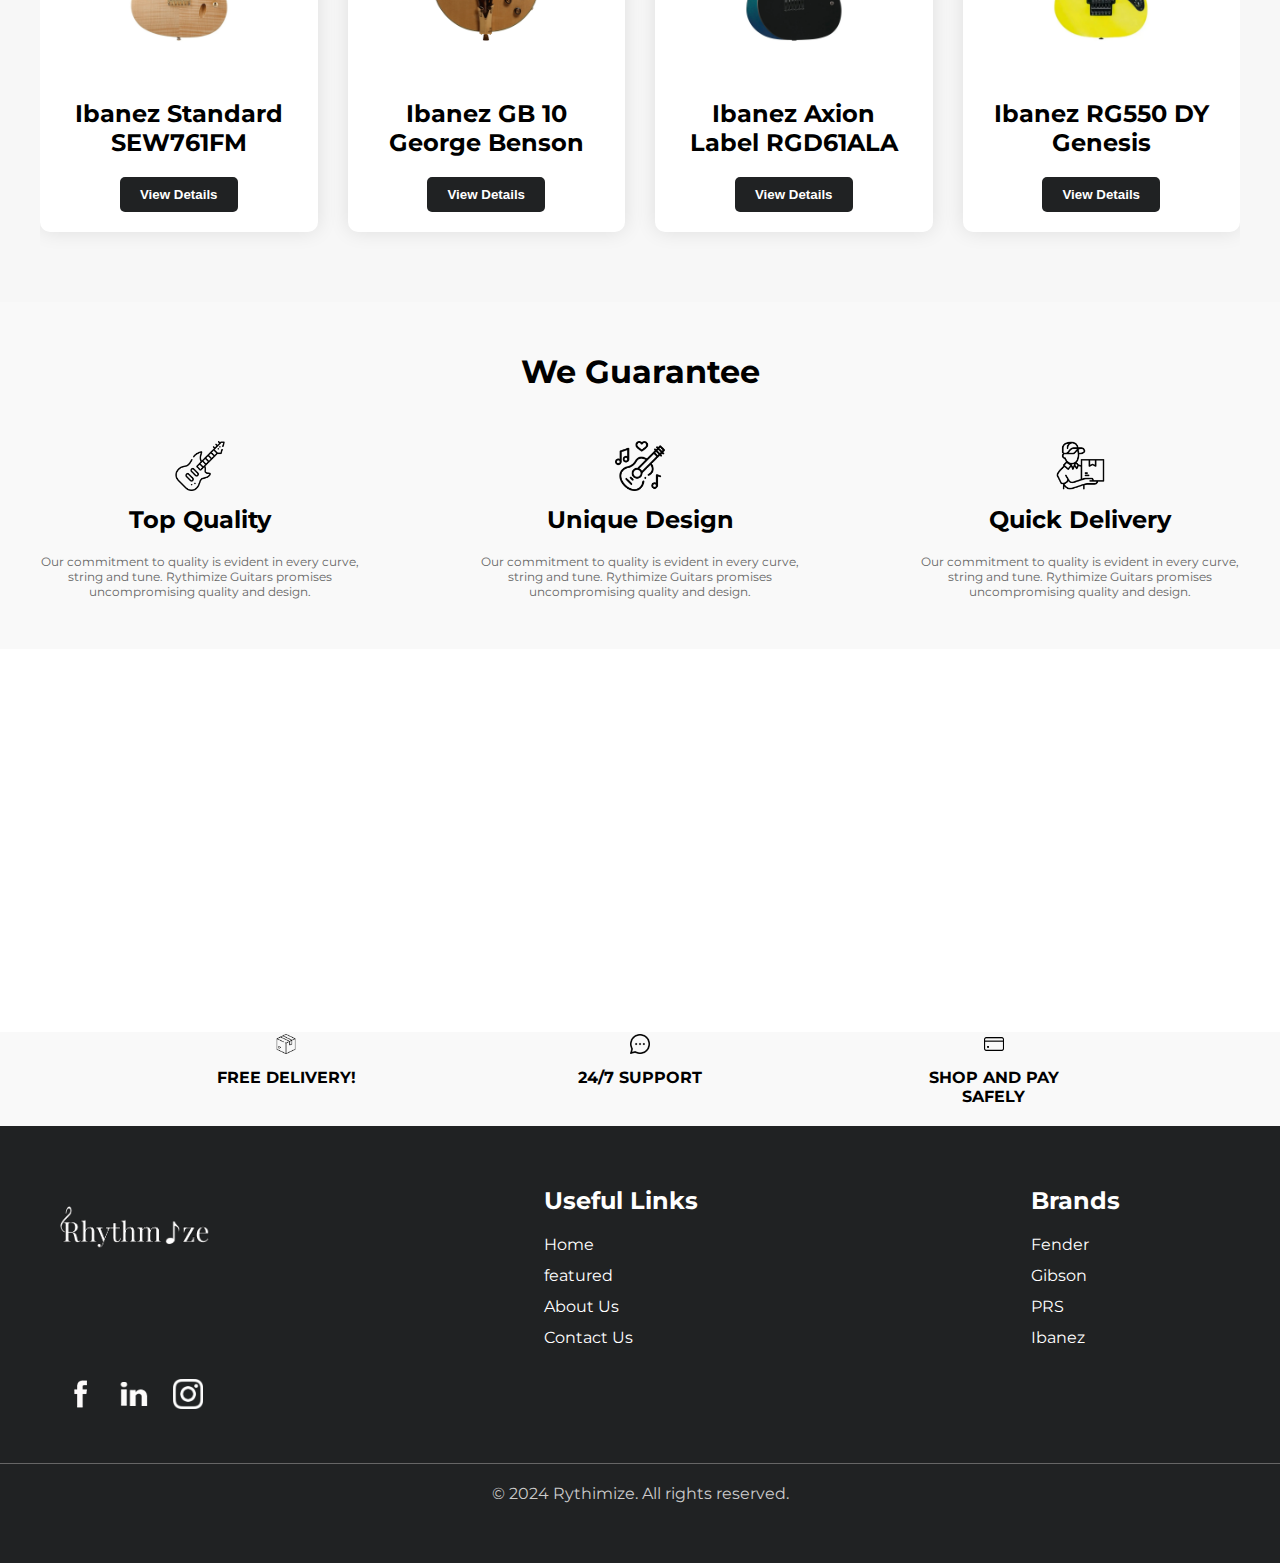
<file: ibanez.html>
<!DOCTYPE html>
<html lang="en">
<head>
    <meta charset="UTF-8">
    <meta name="viewport" content="width=device-width, initial-scale=1.0">
    <title>Ibanez</title>
    <link rel="stylesheet" href="ibanez.css">
    <link rel="stylesheet" href="https://fonts.googleapis.com/css2?family=Montserrat:wght@400;700&display=swap">
</head>
<body>
    <!--This is the code for the header section-->
    <header>
        <!-- top bar div class-->
        <div class="top-bar flex-container">
            <div class="container">
                <div class="flex-container">
                    <h2>Online Customer Service</h2>
                    <div class="social-iconsh">
                        <a href="#"><img src="images/fb.png" alt="Facebook"></a>
                        <a href="#"><img src="images/linkedin.png" alt="Twitter"></a>
                        <a href="#"><img src="images/ig.png" alt="Instagram"></a>
                    </div>
                </div>
            </div>
        </div>
        
        <div class="container">
            <div class="logo">
                <img src="images/Frame 19 black.png" alt="Frame 19">
            </div>
            <img src="images/search black.webp" alt="Search" class="search-icon">
            <img src="images/shopping-cart.png" alt="Menu" class="cart-icon">
            <img src="images/settings.png" alt="Menu" class="settings-icon">
            <img src="images/menu.png" alt="Menu" class="menu-icon">
            <div class="line1"></div>
            <!--nav bar code-->
            <nav>
                <ul>
                    <li><a href="index.html">HOME</a></li>
                    <li><a href="#featured-products" class="scroll-link">FEATURED</a></li>
                    <li><a href="about us.html">ABOUT</a></li>
                    <li><a href="contact us.html">CONTACT US</a></li>
                    <li><a href="fender.html">FENDER</a></li>
                    <li><a href="gibson.html">GIBSON</a></li>
                    <li><a href="prs.html">PRS</a></li>
                    <li><a href="ibanez.html">IBANEZ</a></li>
                </ul>
            </nav>
        </div>
        <div class="line"></div>
    </header>
        <!-- This section is for the featured products conatiner. i created div classes fopr each product that has
    the image, name, and a button to view more deatils. i also added a hover picture.-->
    <section class="featured-products" id="featured-products">
        <div class="container">

            <div class="slideshow-container">
                <!-- Slideshow container -->
                <div class="mySlides fade">
                    <img src="images/ibanez banner.jpg" style="width:100%">
                </div>
            </div>
            <!--logo-->
            <img src="images/ibanez logo.png" alt="Fender Logo" class="logo">
            <div class="product-grid">
                <div class="product">
                    <img src="fender/prestige.webp" alt="Product 1" class="product-img" data-hover="fender/prestigehover.webp">
                    <h3>Ibanez Prestige RGA622XH</h3>
                    <p></p>
                    <button type="button">View Details</button>
                </div>
    
                <div class="product">
                    <img src="fender/deb.webp" alt="Product 1" class="product-img" data-hover="fender/deb hover.webp">
                    <h3>Ibanez AZ47P1QM - DEB</h3>
                    <p></p>
                    <button type="button">View Details</button>
                </div>
                <div class="product">
                    <img src="ibanez/tim.webp" alt="Product 1" class="product-img" data-hover="ibanez/tim hover.webp">
                    <h3>Ibanez TOD10N Tim Henson</h3>
                    <p></p>
                    <button type="button">View Details</button>
                </div>
                <div class="product">
                    <img src="ibanez/ichika.webp" alt="Product 1" class="product-img" data-hover="ibanez/ichika hover.webp">
                    <h3>
                        Ibanez Ichika Signature ICHI00</h3>
                    <p></p>
                    <button type="button">View Details</button>
                </div>
                <div class="product">
                    <img src="ibanez/standard.webp" alt="Product 1" class="product-img" data-hover="standard/standard hover.webp">
                    <h3>
                        Ibanez Standard SEW761FM</h3>
                    <p></p>
                    <button type="button">View Details</button>
                </div>
                <div class="product">
                    <img src="ibanez/gb.webp" alt="Product 2" class="product-img" data-hover="ibanez/gb hover.webp">
                    <h3>Ibanez GB 10 George Benson  </h3>
                    <p></p>
                    <button type="button">View Details</button>
                </div>
                <div class="product">
                    <img src="ibanez/axion.webp" alt="Product 2" class="product-img" data-hover="ibanez/axion hover.webp">
                    <h3>
                        Ibanez Axion Label RGD61ALA </h3>
                    <p></p>
                    <button type="button">View Details</button>
                </div>
                <div class="product">
                    <img src="ibanez/genesis.webp" alt="Product 2" class="product-img" data-hover="ibanez/genesis hover.webp">
                    <h3>Ibanez RG550 DY Genesis</h3>
                    <p></p>
                    <button type="button">View Details</button>
                </div>
            </div>
        </div>
    </section>

    <!--This is a div for the h2 of the testimonial section. 
    I put it outside the section because the grid is affecting the h2 when i include it i side the section-->
    <section class="testimonial-section">
        <div class="container">
            <h1>We Guarantee</h1>
            <!--This is for the testinonial section. I created a  div classes for every row that has a icon, H2, and paragraph-->
            <div class="testimonial">
                <div class="testimonial-item">
                    <img src="images/quality.avif" alt="Top Quality Icon">
                    <h2>Top Quality</h2>
                    <p>Our commitment to quality is evident in every curve, string and tune. Rythimize Guitars promises uncompromising quality and design. </p>
                </div>
                <div class="testimonial-item">
                    <img src="images/unique.avif" alt="Unique Design Icon">
                    <h2>Unique Design</h2>
                    <p>Our commitment to quality is evident in every curve, string and tune. Rythimize Guitars promises uncompromising quality and design. </p>
                </div>
                <div class="testimonial-item">
                    <img src="images/quick.avif" alt="Quick Delivery Icon">
                    <h2>Quick Delivery</h2>
                    <p>Our commitment to quality is evident in every curve, string and tune. Rythimize Guitars promises uncompromising quality and design. </p>
                </div>
            </div>
        </div>
    </section>
        <!-- This section is for the newsletter that will ask the user to input their email. i added a input function for that part-->
    <section class="newsletter" id="newsletter">
        <h2>Subscribe to Our Newsletter</h2>
        <p>Stay updated with the latest arrivals, exclusive offers, and more.</p>
        <form action="#" method="post">
            <input type="email" name="email" placeholder="Enter your email address" required>
            <button type="submit">Subscribe</button>
        </form>
    </section>
     <!--This section is for the more details part. so i created 3 divs for 3 rows and each iv has a img and h2-->
    <section class="last-section">
        <div class="container">
            <div class="last">
                <div class="last-item">
                    <img src="images/box.png" alt="box">
                    <h2>FREE DELIVERY!</h2>
                </div>
                <div class="last-item">
                    <img src="images/messenger.png" alt="messenger">
                    <h2>24/7 SUPPORT</h2>
                </div>
                <div class="last-item">
                    <img src="images/credit-card.png" alt="Quick Delivery Icon">
                    <h2>SHOP AND PAY SAFELY</h2>
                </div>
            </div>
        </div>
    </section>

    <!-- This section is for the footer. it has 2 parts the main footer and the
         bottom part of the footer to put the copyright on the main part, i created 3 rows for logo and the other two is for the links-->
    <footer>
        <div class="footer-content">
            <div class="footer-logo">
                <img src="images/Frame 19.png" alt="Rythimize Logo">
            </div>
            <div class="footer-links">
                <h2>Useful Links</h2>
                <ul>
                    <li><a href="index.html">Home</a></li>
                    <li><a href="#featured-products" class="scroll-link">featured</a></li>
                    <li><a href="about us.html">About Us</a></li>
                    <li><a href="contact us.html">Contact Us</a></li>
                </ul>
            </div>
            <div class="footer-brands">
                <h2>Brands</h2>
                <ul>
                    <li><a href="fender.html">Fender</a></li>
                    <li><a href="gibson.html">Gibson</a></li>
                    <li><a href="prs.html">PRS</a></li>
                    <li><a href="ibanez.html">Ibanez</a></li>
                </ul>
            </div>
        </div>
        <div class="social-icons">
            <a href="#"><img src="images/fb.png" alt="Facebook"></a>
            <a href="#"><img src="images/linkedin.png" alt="Twitter"></a>
            <a href="#"><img src="images/ig.png" alt="Instagram"></a>
        </div>
        <div class="footer-bottom">
            <div class="back-to-top">
            </div>
            <div class="copyright-info">
                &copy; 2024 Rythimize. All rights reserved.
            </div>
        </div>
    </footer>
    <script src="product.js"></script>
</body>
</html>
</file>
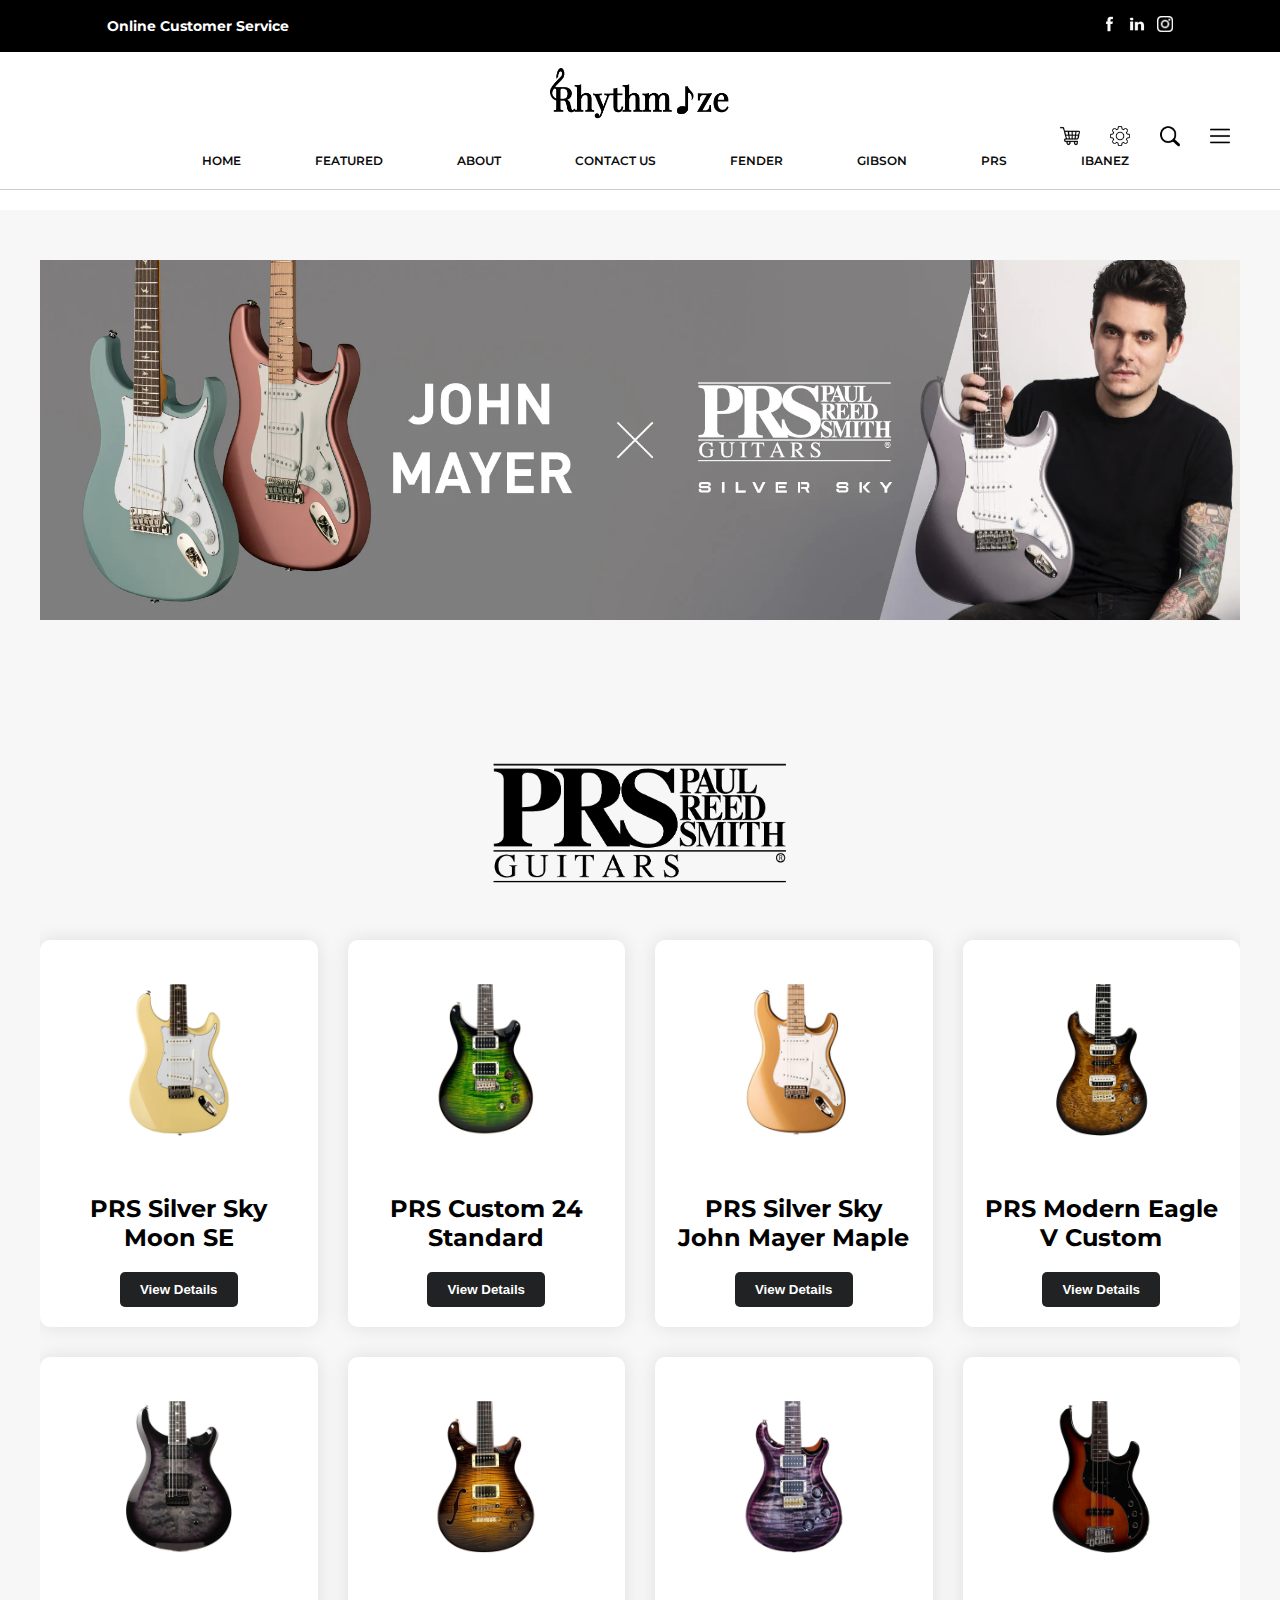
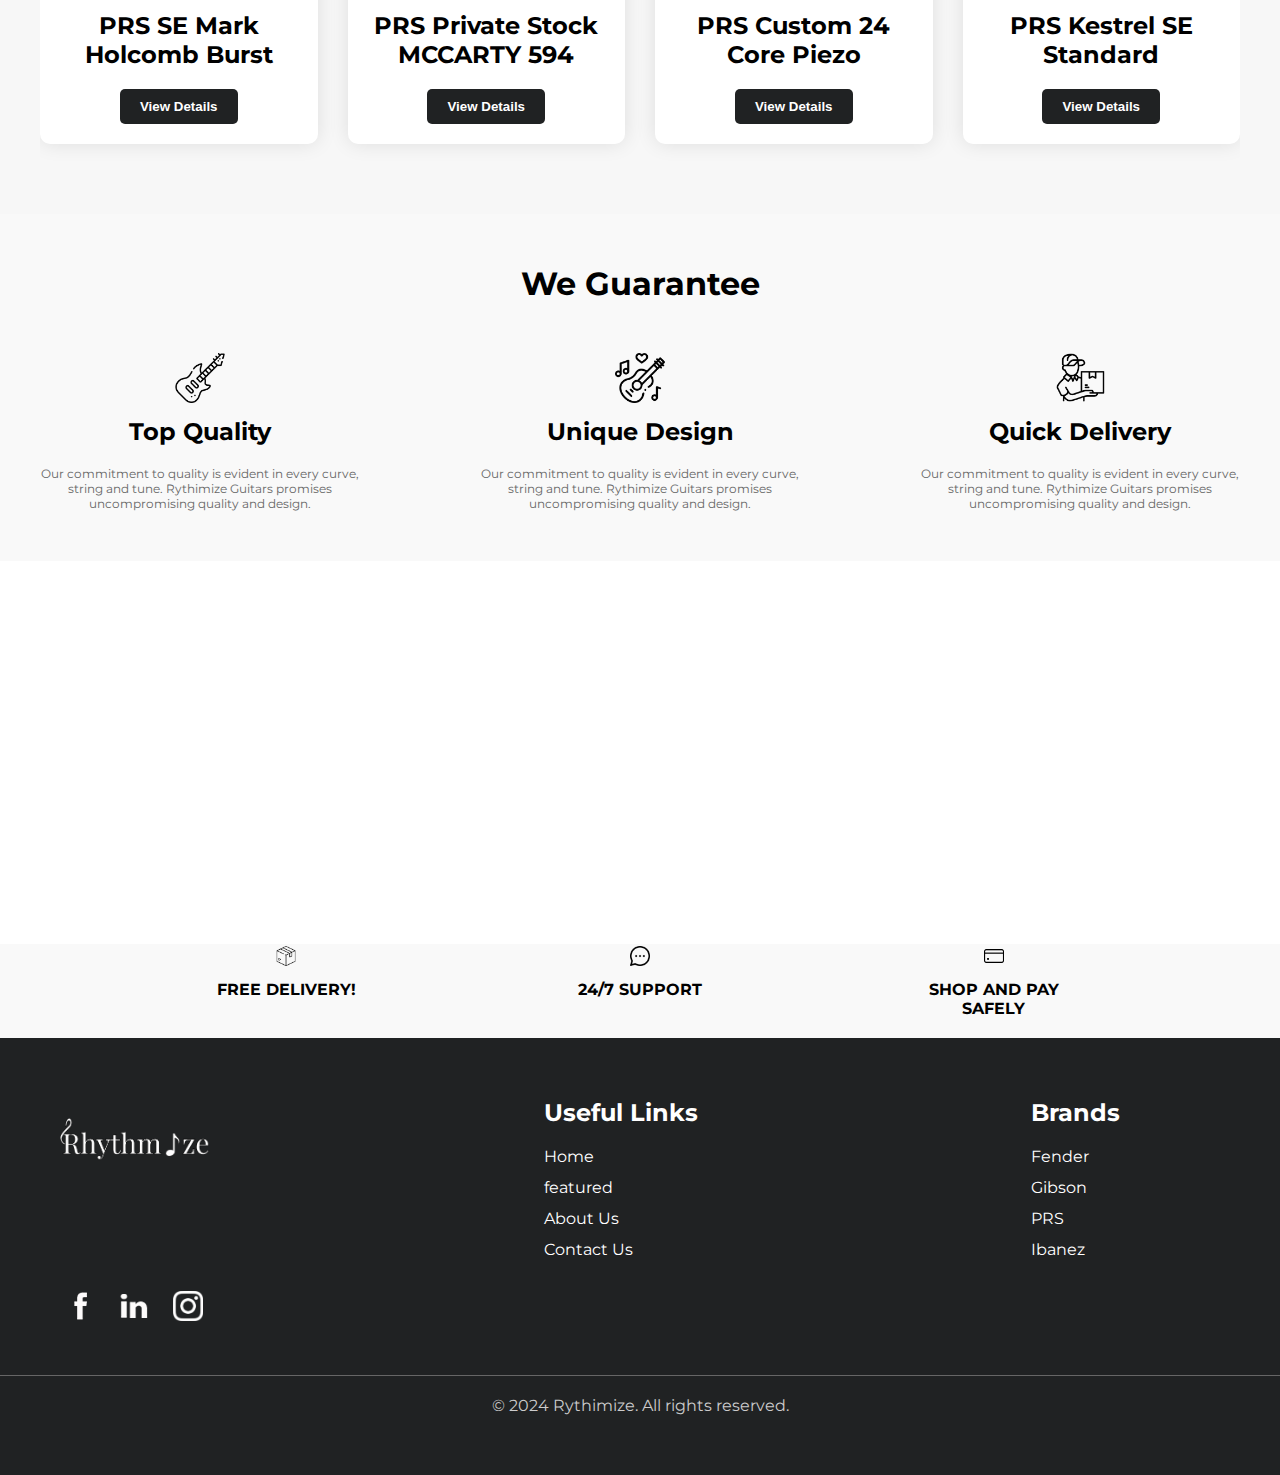
<file: prs.html>
<!DOCTYPE html>
<html lang="en">
<head>
    <meta charset="UTF-8">
    <meta name="viewport" content="width=device-width, initial-scale=1.0">
    <title>Prs</title>
    <link rel="stylesheet" href="prs.css">
    <link rel="stylesheet" href="https://fonts.googleapis.com/css2?family=Montserrat:wght@400;700&display=swap">
</head>
<body>
    <!--This is the code for the header section-->
    <header>
        <!-- top bar div class-->
        <div class="top-bar flex-container">
            <div class="container">
                <div class="flex-container">
                    <h2>Online Customer Service</h2>
                    <div class="social-iconsh">
                        <a href="#"><img src="images/fb.png" alt="Facebook"></a>
                        <a href="#"><img src="images/linkedin.png" alt="Twitter"></a>
                        <a href="#"><img src="images/ig.png" alt="Instagram"></a>
                    </div>
                </div>
            </div>
        </div>
        
        <div class="container">
            <div class="logo">
                <img src="images/Frame 19 black.png" alt="Frame 19">
            </div>
            <img src="images/search black.webp" alt="Search" class="search-icon">
            <img src="images/shopping-cart.png" alt="Menu" class="cart-icon">
            <img src="images/settings.png" alt="Menu" class="settings-icon">
            <img src="images/menu.png" alt="Menu" class="menu-icon">
            <div class="line1"></div>
            <!--nav bar code-->
            <nav>
                <ul>
                    <li><a href="index.html">HOME</a></li>
                    <li><a href="#featured-products" class="scroll-link">FEATURED</a></li>
                    <li><a href="about us.html">ABOUT</a></li>
                    <li><a href="contact us.html">CONTACT US</a></li>
                    <li><a href="fender.html">FENDER</a></li>
                    <li><a href="gibson.html">GIBSON</a></li>
                    <li><a href="prs.html">PRS</a></li>
                    <li><a href="ibanez.html">IBANEZ</a></li>
                </ul>
            </nav>
        </div>
        <div class="line"></div>
    </header>
        <!-- This section is for the featured products conatiner. i created div classes fopr each product that has
    the image, name, and a button to view more deatils. i also added a hover picture.-->
    <section class="featured-products" id="featured-products">
        <div class="container">
            <div class="slideshow-container">
                <!-- Slideshow container -->
                <div class="mySlides fade">
                    <img src="images/prs banner.webp" style="width:100%">
                </div>
            </div>
            <!--logo-->
            <img src="images/prs logo black.png" alt="Fender Logo" class="logo">
            <div class="product-grid">
                <div class="product">
                    <img src="fender/sky moon.webp" alt="Product 1" class="product-img" data-hover="fender/sky moon hover.webp">
                    <h3>PRS Silver Sky Moon SE</h3>
                    <p></p>
                    <button type="button">View Details</button>
                </div>
    
                <div class="product">
                    <img src="fender/24.webp" alt="Product 1" class="product-img" data-hover="fender/24 hover.webp">
                    <h3>PRS Custom 24 Standard</h3>
                    <p></p>
                    <button type="button">View Details</button>
                </div>
                <div class="product">
                    <img src="prs/maple.webp" alt="Product 1" class="product-img" data-hover="prs/prs hover.webp">
                    <h3>PRS Silver Sky John Mayer Maple</h3>
                    <p></p>
                    <button type="button">View Details</button>
                </div>
                <div class="product">
                    <img src="prs/eagle.webp" alt="Product 1" class="product-img" data-hover="prs/eagle hover.webp">
                    <h3>PRS Modern Eagle V Custom</h3>
                    <p></p>
                    <button type="button">View Details</button>
                </div>
                <div class="product">
                    <img src="prs/black.webp" alt="Product 1" class="product-img" data-hover="prs/black hover.webp">
                    <h3>     
                        PRS SE Mark Holcomb Burst</h3>
                    <p></p>
                    <button type="button">View Details</button>
                </div>
                <div class="product">
                    <img src="prs/tiger.webp" alt="Product 2" class="product-img" data-hover="prs/tiger hover.webp">
                    <h3>PRS Private Stock MCCARTY 594 </h3>
                    <p></p>
                    <button type="button">View Details</button>
                </div>
                <div class="product">
                    <img src="prs/core.webp" alt="Product 2" class="product-img" data-hover="prs/core hover.webp">
                    <h3>
                        PRS Custom 24 Core Piezo</h3>
                    <p></p>
                    <button type="button">View Details</button>
                </div>
                <div class="product">
                    <img src="prs/kestre.webp" alt="Product 2" class="product-img" data-hover="prs/kestrel hover.webp">
                    <h3>PRS Kestrel SE Standard</h3>
                    <p></p>
                    <button type="button">View Details</button>
                </div>
            </div>
        </div>
    </section>

    <!--This is a div for the h2 of the testimonial section. 
    I put it outside the section because the grid is affecting the h2 when i include it i side the section-->
    <section class="testimonial-section">
        <div class="container">
            <h1>We Guarantee</h1>
            <!--This is for the testinonial section. I created a  div classes for every row that has a icon, H2, and paragraph-->
            <div class="testimonial">
                <div class="testimonial-item">
                    <img src="images/quality.avif" alt="Top Quality Icon">
                    <h2>Top Quality</h2>
                    <p>Our commitment to quality is evident in every curve, string and tune. Rythimize Guitars promises uncompromising quality and design. </p>
                </div>
                <div class="testimonial-item">
                    <img src="images/unique.avif" alt="Unique Design Icon">
                    <h2>Unique Design</h2>
                    <p>Our commitment to quality is evident in every curve, string and tune. Rythimize Guitars promises uncompromising quality and design. </p>
                </div>
                <div class="testimonial-item">
                    <img src="images/quick.avif" alt="Quick Delivery Icon">
                    <h2>Quick Delivery</h2>
                    <p>Our commitment to quality is evident in every curve, string and tune. Rythimize Guitars promises uncompromising quality and design. </p>
                </div>
            </div>
        </div>
    </section>
        <!-- This section is for the newsletter that will ask the user to input their email. i added a input function for that part-->
    <section class="newsletter" id="newsletter">
        <h2>Subscribe to Our Newsletter</h2>
        <p>Stay updated with the latest arrivals, exclusive offers, and more.</p>
        <form action="#" method="post">
            <input type="email" name="email" placeholder="Enter your email address" required>
            <button type="submit">Subscribe</button>
        </form>
    </section>
     <!--This section is for the more details part. so i created 3 divs for 3 rows and each iv has a img and h2-->
    <section class="last-section">
        <div class="container">
            <div class="last">
                <div class="last-item">
                    <img src="images/box.png" alt="box">
                    <h2>FREE DELIVERY!</h2>
                </div>
                <div class="last-item">
                    <img src="images/messenger.png" alt="messenger">
                    <h2>24/7 SUPPORT</h2>
                </div>
                <div class="last-item">
                    <img src="images/credit-card.png" alt="Quick Delivery Icon">
                    <h2>SHOP AND PAY SAFELY</h2>
                </div>
            </div>
        </div>
    </section>

    <!-- This section is for the footer. it has 2 parts the main footer and the
         bottom part of the footer to put the copyright on the main part, i created 3 rows for logo and the other two is for the links-->
    <footer>
        <div class="footer-content">
            <div class="footer-logo">
                <img src="images/Frame 19.png" alt="Rythimize Logo">
            </div>
            <div class="footer-links">
                <h2>Useful Links</h2>
                <ul>
                    <li><a href="index.html">Home</a></li>
                    <li><a href="#featured-products" class="scroll-link">featured</a></li>
                    <li><a href="about us.html">About Us</a></li>
                    <li><a href="contact us.html">Contact Us</a></li>
                </ul>
            </div>
            <div class="footer-brands">
                <h2>Brands</h2>
                <ul>
                    <li><a href="fender.html">Fender</a></li>
                    <li><a href="gibson.html">Gibson</a></li>
                    <li><a href="prs.html">PRS</a></li>
                    <li><a href="ibanez.html">Ibanez</a></li>
                </ul>
            </div>
        </div>
        <div class="social-icons">
            <a href="#"><img src="images/fb.png" alt="Facebook"></a>
            <a href="#"><img src="images/linkedin.png" alt="Twitter"></a>
            <a href="#"><img src="images/ig.png" alt="Instagram"></a>
        </div>
        <div class="footer-bottom">
            <div class="back-to-top">
            </div>
            <div class="copyright-info">
                &copy; 2024 Rythimize. All rights reserved.
            </div>
        </div>
    </footer>
    <script src="product.js"></script>
</body>
</html>
</file>
<file: about us.css>
/* General styles */
body {
    font-family: Arial, sans-serif;
    margin: 0;
    padding: 0;
}

/* Header styles */
header {
    text-align: center;
    padding: 20px 0;
    background-color: #ffffff;
}

header img {
    width: 200px; /* Adjust logo size as needed */
}

/* Main content styles */
main {
    padding: 20px;
}

.about-us {
    max-width: 800px;
    margin: 0 auto;
}

.about-us h1 {
    font-size: 32px;
    margin-bottom: 20px;
    color: #333;
}

.about-us p {
    font-size: 18px;
    line-height: 1.6;
    color: #666;
    margin-bottom: 15px;
}


/* Footer styles */
footer {
    background-color: #202223;
    color: #fff;
    padding: 60px 0;
    text-align: left; /* Align text to the left */
}

.footer-content {
    display: flex;
    justify-content: space-between;
    align-items: flex-start;
    max-width: 1200px;
    margin: 0 auto;
    padding: 0 20px; /* Added padding to the sides */
}

.footer-logo img {
    width: 150px;
    height: auto;
    margin-top: 20px;
}

.footer-brands{
    margin-right: 100px;
}

.footer-links,
.footer-brands {
    text-align: left;
}

.footer-links h2,
.footer-brands h2 {
    margin-bottom: 20px;
}

.footer-links ul,
.footer-brands ul {
    list-style-type: none;
    padding: 0;
    margin: 0;
}

.footer-links ul li,
.footer-brands ul li {
    margin-bottom: 12px;
}

.footer-links ul li a,
.footer-brands ul li a {
    color: #fff;
    text-decoration: none;
    transition: color 0.3s;
}

.footer-links ul li a:hover,
.footer-brands ul li a:hover {
    color: #ccc;
}

.social-icons {
    margin-top: 20px;
    margin-left: 55px;
}

.social-icons a {
    display: inline-block;
    margin: 0 10px;
}

.social-icons img {
    width: 30px;
    height: 30px;
}

/* Footer bottom styles */
.footer-bottom {
    margin-top: 50px;
    display: flex;
    justify-content: space-between;
    align-items: center;
    border-top: 1px solid #666; /* Add a border on top */
    padding-top: 20px; /* Add padding on top */
}

.back-to-top a {
    color: #fff;
    text-decoration: none;
    transition: color 0.3s;
}

.back-to-top a:hover {
    color: #ccc;
}

.copyright-info {
    color: #ccc;
    margin: 0 auto; /* Align to the middle */
}
</file>
<file: gibson.css>
* {
    margin: 0;
    padding: 0;
    box-sizing: border-box;
}

body {
    font-family: 'Montserrat', sans-serif;
}
/*header styles*/
header {
    background-color: #ffffff;
    color: #000000;
    padding: 0px 0;
    text-align: center; /* Center-align header content */
}
/*top bar styles*/
.top-bar {
    background-color: #000;
    color: #fff;
    padding: 16px 0;
    text-align: center;
}

.container {
    max-width: 1200px;
    margin: 0 auto;
}

.flex-container {
    display: flex;
    align-items: center; /* Align items vertically */
}

.top-bar h2 {
    font-size: 14px;
    margin-right: 800px; /* Adjust the right margin */
}

.social-iconsh {
    display: flex; /* Display the social icons in a row */
}

.social-iconsh img {
    width: 16px;
    height: 16px;
    margin-left: 12px;
}


.container {
    max-width: 1200px;
    margin: 0 auto;
    display: flex;
    flex-direction: column; /* Stack logo and nav vertically */
    align-items: center; /* Center-align logo and nav horizontally */
}

.menu-icon {
    position: absolute;
    width: 20px;
    height: auto;
    top: 14%;
    right: 50px; /* Adjust as needed */
    transform: translateY(-50%);
    margin-top: 10px;
}

.search-icon {
    position: absolute;
    width: 20px;
    height: auto;
    top: 14%;
    right: 100px; /* Adjust as needed */
    transform: translateY(-50%);
    margin-top: 10px;
}

.settings-icon {
    position: absolute;
    width: 20px;
    height: auto;
    top: 14%;
    right: 150px; /* Adjust as needed */
    transform: translateY(-50%);
    margin-top: 10px;
}

.cart-icon {
    position: absolute;
    width: 20px;
    height: auto;
    top: 14%;
    right: 200px; /* Adjust as needed */
    transform: translateY(-50%);
    margin-top: 10px;
}
.logo {
    margin-bottom: 5px; /* Add space between logo and nav */
    margin-top: 16px;
}

.logo img {
    width: 180px; /* Adjust logo size */
}

nav ul {
    list-style-type: none;
    padding: 0;
}

nav ul li {
    display: inline-block;
    margin-left: 50px; /* Adjust the margin to create the desired gap */
}

nav ul li:last-child {
    margin-right: 0; /* Remove margin from the last item to prevent extra space */
}

/*nav bar styles*/
nav ul li a {
    position: relative; /* Position relative for pseudo-element */
    color: #0C0C0C;
    text-decoration: none;
    font-weight: 600; /* Make navbar items bold */
    font-size: 12px;
    transition: color 0.3s;
}

nav ul li a::after {
    content: ''; /* Add pseudo-element */
    position: absolute;
    bottom: -2px; /* Position the line below the text */
    left: 0;
    width: 0; /* Initial width */
    height: 2px; /* Line height */
    background-color: #0C0C0C;
    transition: width 0.3s; /* Transition width for hover effect */
}

nav ul li a:hover::after {
    width: 100%; /* Expand the line on hover */
}

nav ul li {
    display: inline;
    margin-right: 20px;
    position: relative; /* Ensure proper positioning for pseudo-element */
}

/* Decorative line */
.line {
    width: 100%;
    height: 1px;
    background-color: #ccc;
    margin: 20px 0; /* Adjust margin for spacing */
}

.line1 {
    width: 100%;
    height: 1px;
    background-color: #ffffff;
    margin: 10px 0; /* Adjust margin for spacing */
}

/* Logo styles */
.logo-container {
    text-align: center; /* Center the logo */
    margin-bottom: 10px; /* Add margin below the logo */
}

.logo {
    width: 300px; /* Adjust the maximum width of the logo */
    height: auto; /* Maintain aspect ratio */
}

/* Slideshow Container styles */
.slideshow-container {
    width: 100vw; /* Set width to 100% of viewport width */
    max-width: 1200px; /* Set maximum width */
    margin: 0 auto; /* Center the container horizontally */
    margin-bottom: 100px;
    overflow: hidden; /* Hide overflowing content */
}

/*product styles*/
.featured-products {
    background-color: #f7f7f7;
    padding: 50px 0;
    text-align: center;
    display: grid;
    grid-template-columns: 1fr; /* 1 column */
    justify-items: center;
    gap: 20px;
    
}

.featured-products .container {
    display: grid;
    grid-template-rows: auto auto; /* Two rows */
    justify-items: center;
    gap: 20px;
}

.featured-products h2 {
    font-size: 32px;
}
/*grid styles*/
.product-grid {
    display: grid;
    grid-template-columns: repeat(4, 1fr); /* Set to four columns */
    gap: 30px;
    justify-items: center;
    overflow-x: auto; /* Enable horizontal scrolling */
    max-width: 100%; /* Ensure it doesn't overflow */
    padding: 20px 0; /* Add padding */
    margin: 0 auto; /* Center the grid */
    margin-top: 10px;
}

.product-page {
    display: grid;
    grid-template-columns: repeat(4, 1fr); /* Set to four columns */
    gap: 30px;
    justify-items: center;
}

.product {
    background-color: #fff;
    border-radius: 10px;
    box-shadow: 0 0 20px rgba(0, 0, 0, 0.1);
    padding: 20px;
    text-align: center;
}

.product-img {
    width: 200px; /* Set a fixed width */
    height: 200px; /* Set a fixed height */
    object-fit: cover; /* Maintain aspect ratio and cover the container */
    border-radius: 5px;
    margin-bottom: 30px;
    transition: transform 0.3s ease;
}

.product h3 {
    font-size: 24px;
    margin-bottom: 10px;
}

.product p {
    font-size: 16px;
    margin-bottom: 20px;
}
/*button styles*/
.product button {
    padding: 10px 20px;
    border: none;
    border-radius: 5px;
    font-weight: bold;
    background-color: #202223;
    color: #fff;
    cursor: pointer;
    transition: background-color 0.3s, color 0.3s;
}

.product-img {
    width: 200px;
    height: 200px;
    object-fit: cover;
    border-radius: 5px;
    margin-bottom: 30px;
    transition: transform 0.3s ease;
}
/*hover effect*/
.product:hover .product-img {
    transform: scale(1.1);
}

.product .product-img::after {
    content: attr(data-hover);
    position: absolute;
    top: 0;
    left: 0;
    width: 100%;
    height: 100%;
    object-fit: cover;
    opacity: 0;
    transition: opacity 0.3s ease;
}

.product:hover .product-img::after {
    opacity: 1;
}
/*nth cild function for every product*/
.product:nth-child(1):hover .product-img {
    content: url("gibson/1959\ hover.webp");
}

.product:nth-child(2):hover .product-img {
    content: url("fender/sg\ hover.webp");
}

.product:nth-child(3):hover .product-img {
    content: url("fender/es35\ hover.webp");
}

.product:nth-child(4):hover .product-img {
    content: url("gibson/es35\ hover.webp");
}

.product:nth-child(5):hover .product-img {
    content: url("gibson/ebony\ hover.webp");
}

.product:nth-child(6):hover .product-img {
    content: url("gibson/black\ hover.webp");
}

.product:nth-child(7):hover .product-img {
    content: url("gibson/slash\ hover.webp");
}

.product:nth-child(8):hover .product-img {
    content: url("gibson/modern\ hover.webp");
}

/*testimonial section styles*/
.testimonial-section {
    background-color: #f9f9f9;
    padding: 50px 0;
    text-align: center;
}

.testimonial {
    max-width: 1200px;
    margin: 0 auto;
    margin-top: 50px;
    display: flex;
    justify-content: space-between;
    gap: 120px;
}

.testimonial h2 {
    font-size: 24px;
    margin-bottom: 20px;
}

.testimonial-item {
    flex: 1;
}

.testimonial-item img {
    width: 50px; /* Adjust icon size */
    height: 50px; /* Adjust icon size */
    margin-bottom: 10px;
}

.testimonial-item p {
    font-size: 12px;
    margin-top: 10px;
    color: #666;
}
/*newsletter styles*/
.newsletter {
    padding: 30px;
    text-align: center;
    background-color: #202223;
    color: #fff;
    border-radius: 10px;
    box-shadow: 0 0 20px rgba(0, 0, 0, 0.2);
    opacity: 0;
    margin: 100px;
}

@keyframes surpriseNewsletter {
    0% {
        transform: translateY(-20px);
    }
    100% {
        transform: translateY(0);
        opacity: 1;
    }
}

.newsletter h2 {
    font-size: 24px;
    margin-bottom: 20px;
}

.newsletter p {
    font-size: 16px;
    margin-bottom: 20px;
}

.newsletter input[type="email"],
.newsletter button {
    padding: 10px 20px;
    border: none;
    border-radius: 5px;
}

.newsletter input[type="email"] {
    width: calc(70% - 5px);
    margin-right: 5px;
}

.newsletter button {
    background-color: #fff;
    color: #000;
    cursor: pointer;
    transition: background-color 0.3s, color 0.3s;
}

.newsletter button:hover {
    background-color: #ccc;
    color: #000;
}

@media screen and (max-width: 768px) {
    .newsletter {
        padding: 20px;
    }
    
    .newsletter input[type="email"],
    .newsletter button {
        width: 100%;
        margin: 10px 0;
    }
}

.newsletter.animate {
    animation: surpriseNewsletter 1s forwards ease-out;
}

.last-section {
    background-color: #f9f9f9;
    padding:  0;
    text-align: center;
}


.last {
    max-width: 1200px;
    margin: 0 auto;
    margin-top: 2px;
    margin-bottom: 0;
    display: flex;
    justify-content: space-between;
    gap: 200px;
}

.last h2 {
    font-size: 16px;
    margin-bottom: 20px;
}

.last-item {
    flex: 2;
}

.last-item img {
    width: 20px; /* Adjust icon size */
    height: 20px; /* Adjust icon size */
    margin-bottom: 10px;
}


/* Footer styles */
footer {
    background-color: #202223;
    color: #fff;
    padding: 60px 0;
    text-align: left; /* Align text to the left */
}

.footer-content {
    display: flex;
    justify-content: space-between;
    align-items: flex-start;
    max-width: 1200px;
    margin: 0 auto;
    padding: 0 20px; /* Added padding to the sides */
}

.footer-logo img {
    width: 150px;
    height: auto;
    margin-top: 20px;
}

.footer-brands{
    margin-right: 100px;
}

.footer-links,
.footer-brands {
    text-align: left;
}

.footer-links h2,
.footer-brands h2 {
    margin-bottom: 20px;
}

.footer-links ul,
.footer-brands ul {
    list-style-type: none;
    padding: 0;
    margin: 0;
}

.footer-links ul li,
.footer-brands ul li {
    margin-bottom: 12px;
}

.footer-links ul li a,
.footer-brands ul li a {
    color: #fff;
    text-decoration: none;
    transition: color 0.3s;
}

.footer-links ul li a:hover,
.footer-brands ul li a:hover {
    color: #ccc;
}

.social-icons {
    margin-top: 20px;
    margin-left: 55px;
}

.social-icons a {
    display: inline-block;
    margin: 0 10px;
}

.social-icons img {
    width: 30px;
    height: 30px;
}

/* Footer bottom styles */
.footer-bottom {
    margin-top: 50px;
    display: flex;
    justify-content: space-between;
    align-items: center;
    border-top: 1px solid #666; /* Add a border on top */
    padding-top: 20px; /* Add padding on top */
}

.back-to-top a {
    color: #fff;
    text-decoration: none;
    transition: color 0.3s;
}

.back-to-top a:hover {
    color: #ccc;
}

.copyright-info {
    color: #ccc;
    margin: 0 auto; /* Align to the middle */
}
</file>
<file: contact us.css>
/* Reset CSS */
* {
    margin: 0;
    padding: 0;
    box-sizing: border-box;
}

body {
    font-family: 'Montserrat', sans-serif;
}
/*header styles*/
header {
    background-color: #ffffff;
    color: #000000;
    padding: 0px 0;
    text-align: center; /* Center-align header content */
}
/*top bar styles*/
.top-bar {
    background-color: #000;
    color: #fff;
    padding: 16px 0;
    text-align: center;
}

.container {
    max-width: 1200px;
    margin: 0 auto;
}

.flex-container {
    display: flex;
    align-items: center; /* Align items vertically */
}

.top-bar h2 {
    font-size: 14px;
    margin-right: 800px; /* Adjust the right margin */
}

.social-iconsh {
    display: flex; /* Display the social icons in a row */
}

.social-iconsh img {
    width: 16px;
    height: 16px;
    margin-left: 12px;
}


.container {
    max-width: 1200px;
    margin: 0 auto;
    display: flex;
    flex-direction: column; 
    align-items: center; 
}

.menu-icon {
    position: absolute;
    width: 20px;
    height: auto;
    top: 14%;
    right: 50px; 
    transform: translateY(-50%);
    margin-top: 10px;
}

.search-icon {
    position: absolute;
    width: 20px;
    height: auto;
    top: 14%;
    right: 100px; 
    transform: translateY(-50%);
    margin-top: 10px;
}

.settings-icon {
    position: absolute;
    width: 20px;
    height: auto;
    top: 14%;
    right: 150px; 
    transform: translateY(-50%);
    margin-top: 10px;
}

.cart-icon {
    position: absolute;
    width: 20px;
    height: auto;
    top: 14%;
    right: 200px; 
    transform: translateY(-50%);
    margin-top: 10px;
}
.logo {
    margin-bottom: 5px; 
    margin-top: 16px;
}

.logo img {
    width: 180px; 
}

nav ul {
    list-style-type: none;
    padding: 0;
}

nav ul li {
    display: inline-block;
    margin-left: 50px; /* Adjust the margin to create the desired gap */
}

nav ul li:last-child {
    margin-right: 0; /* Remove margin from the last item to prevent extra space */
}


nav ul li a {
    position: relative; /* Position relative for pseudo-element */
    color: #0C0C0C;
    text-decoration: none;
    font-weight: 600; /* Make navbar items bold */
    font-size: 12px;
    transition: color 0.3s;
}

nav ul li a::after {
    content: ''; /* Add pseudo-element */
    position: absolute;
    bottom: -2px; /* Position the line below the text */
    left: 0;
    width: 0; /* Initial width */
    height: 2px; /* Line height */
    background-color: #0C0C0C;
    transition: width 0.3s; /* Transition width for hover effect */
}

nav ul li a:hover::after {
    width: 100%; /* Expand the line on hover */
}

nav ul li {
    display: inline;
    margin-right: 20px;
    position: relative; /* Ensure proper positioning for pseudo-element */
}

/* Decorative line */
.line {
    width: 100%;
    height: 1px;
    background-color: #ccc;
    margin: 20px 0; /* Adjust margin for spacing */
}

.line1 {
    width: 100%;
    height: 1px;
    background-color: #ffffff;
    margin: 10px 0; /* Adjust margin for spacing */
}

/*contact us styles*/
.contact-us {
    background-color: #f7f7f7;
    padding: 50px 0;
    text-align: center;
    margin-right: 800px;
}

.contact-us .container {
    max-width: 800px;
    margin: 0 auto;
}

.contact-us h2 {
    font-size: 32px;
    margin-right: 16rem;
    
}
/*grid styles*/
.contact-form {
    display: grid;
    grid-template-columns: repeat(auto-fit, minmax(300px, 1fr));
    gap: 20px;
    margin-top: 30px;
    text-align: left;
    margin-left: 50px;
}

.contact-form .form-group {
    margin-bottom: 20px;
}

.contact-form label {
    display: block;
    font-weight: bold;
    margin-bottom: 5px;
}

.contact-form input[type="text"],
.contact-form input[type="email"],
.contact-form input[type="tel"],
.contact-form textarea {
    width: 1000px;
    padding: 10px;
    border: 1px solid #ccc;
    border-radius: 5px;
}

.contact-form textarea {
    resize: vertical;
}

.contact-form button {
    padding: 12px 0;
    border: none;
    border-radius: 5px;
    font-weight: bold;
    background-color: #000;
    color: #fff;
    cursor: pointer;
    transition: background-color 0.3s, color 0.3s;
    margin-left: 300px;
}

.contact-form button:hover {
    background-color: #333;
}


/* Footer styles */
footer {
    background-color: #202223;
    color: #fff;
    padding: 60px 0;
    text-align: left; /* Align text to the left */
}

.footer-content {
    display: flex;
    justify-content: space-between;
    align-items: flex-start;
    max-width: 1200px;
    margin: 0 auto;
    padding: 0 20px; /* Added padding to the sides */
}

.footer-logo img {
    width: 150px;
    height: auto;
    margin-top: 20px;
}

.footer-brands{
    margin-right: 100px;
}

.footer-links,
.footer-brands {
    text-align: left;
}

.footer-links h2,
.footer-brands h2 {
    margin-bottom: 20px;
}

.footer-links ul,
.footer-brands ul {
    list-style-type: none;
    padding: 0;
    margin: 0;
}

.footer-links ul li,
.footer-brands ul li {
    margin-bottom: 12px;
}

.footer-links ul li a,
.footer-brands ul li a {
    color: #fff;
    text-decoration: none;
    transition: color 0.3s;
}

.footer-links ul li a:hover,
.footer-brands ul li a:hover {
    color: #ccc;
}

.social-icons {
    margin-top: 20px;
    margin-left: 55px;
}

.social-icons a {
    display: inline-block;
    margin: 0 10px;
}

.social-icons img {
    width: 30px;
    height: 30px;
}

/* Footer bottom styles */
.footer-bottom {
    margin-top: 50px;
    display: flex;
    justify-content: space-between;
    align-items: center;
    border-top: 1px solid #666; /* Add a border on top */
    padding-top: 20px; /* Add padding on top */
}

.back-to-top a {
    color: #fff;
    text-decoration: none;
    transition: color 0.3s;
}

.back-to-top a:hover {
    color: #ccc;
}

.copyright-info {
    color: #ccc;
    margin: 0 auto; /* Align to the middle */
}
</file>
<file: fender.css>
/* Reset CSS */
* {
    margin: 0;
    padding: 0;
    box-sizing: border-box;
}

body {
    font-family: 'Montserrat', sans-serif;
}

/*header styles*/
header {
    background-color: #ffffff;
    color: #000000;
    padding: 0px 0;
    text-align: center; /* Center-align header content */
}
/*top bar styles*/
.top-bar {
    background-color: #000;
    color: #fff;
    padding: 16px 0;
    text-align: center;
}

.container {
    max-width: 1200px;
    margin: 0 auto;
}

.flex-container {
    display: flex;
    align-items: center; /* Align items vertically */
}

.top-bar h2 {
    font-size: 14px;
    margin-right: 800px; /* Adjust the right margin */
}

.social-iconsh {
    display: flex; /* Display the social icons in a row */
}

.social-iconsh img {
    width: 16px;
    height: 16px;
    margin-left: 12px;
}


.container {
    max-width: 1200px;
    margin: 0 auto;
    display: flex;
    flex-direction: column; /* Stack logo and nav vertically */
    align-items: center; /* Center-align logo and nav horizontally */
}

.menu-icon {
    position: absolute;
    width: 20px;
    height: auto;
    top: 14%;
    right: 50px; /* Adjust as needed */
    transform: translateY(-50%);
    margin-top: 10px;
}

.search-icon {
    position: absolute;
    width: 20px;
    height: auto;
    top: 14%;
    right: 100px; /* Adjust as needed */
    transform: translateY(-50%);
    margin-top: 10px;
}

.settings-icon {
    position: absolute;
    width: 20px;
    height: auto;
    top: 14%;
    right: 150px; /* Adjust as needed */
    transform: translateY(-50%);
    margin-top: 10px;
}

.cart-icon {
    position: absolute;
    width: 20px;
    height: auto;
    top: 14%;
    right: 200px; /* Adjust as needed */
    transform: translateY(-50%);
    margin-top: 10px;
}
.logo {
    margin-bottom: 5px; /* Add space between logo and nav */
    margin-top: 16px;
}

.logo img {
    width: 180px; /* Adjust logo size */
}

nav ul {
    list-style-type: none;
    padding: 0;
}

nav ul li {
    display: inline-block;
    margin-left: 50px; /* Adjust the margin to create the desired gap */
}

nav ul li:last-child {
    margin-right: 0; /* Remove margin from the last item to prevent extra space */
}

/*nav bar styles*/
nav ul li a {
    position: relative; /* Position relative for pseudo-element */
    color: #0C0C0C;
    text-decoration: none;
    font-weight: 600; /* Make navbar items bold */
    font-size: 12px;
    transition: color 0.3s;
}

nav ul li a::after {
    content: ''; /* Add pseudo-element */
    position: absolute;
    bottom: -2px; /* Position the line below the text */
    left: 0;
    width: 0; /* Initial width */
    height: 2px; /* Line height */
    background-color: #0C0C0C;
    transition: width 0.3s; /* Transition width for hover effect */
}

nav ul li a:hover::after {
    width: 100%; /* Expand the line on hover */
}

nav ul li {
    display: inline;
    margin-right: 20px;
    position: relative; /* Ensure proper positioning for pseudo-element */
}

/* Decorative line */
.line {
    width: 100%;
    height: 1px;
    background-color: #ccc;
    margin: 20px 0; /* Adjust margin for spacing */
}

.line1 {
    width: 100%;
    height: 1px;
    background-color: #ffffff;
    margin: 10px 0; /* Adjust margin for spacing */
}

/* Logo styles */
.logo-container {
    text-align: center; /* Center the logo */
    margin-bottom: 10px; /* Add margin below the logo */
}

.logo {
    width: 300px; /* Adjust the maximum width of the logo */
    height: auto; /* Maintain aspect ratio */
}

/* Slideshow Container styles */
.slideshow-container {
    width: 100vw; /* Set width to 100% of viewport width */
    max-width: 1200px; /* Set maximum width */
    margin: 0 auto; /* Center the container horizontally */
    margin-bottom: 100px;
    overflow: hidden; /* Hide overflowing content */
}

/*product styles*/
.featured-products {
    background-color: #f7f7f7;
    padding: 50px 0;
    text-align: center;
    display: grid;
    grid-template-columns: 1fr; /* 1 column */
    justify-items: center;
    gap: 20px;
    
}

.featured-products .container {
    display: grid;
    grid-template-rows: auto auto; /* Two rows */
    justify-items: center;
    gap: 20px;
}

.featured-products h2 {
    font-size: 32px;
}
/*grid styles*/
.product-grid {
    display: grid;
    grid-template-columns: repeat(4, 1fr); /* Set to four columns */
    gap: 30px;
    justify-items: center;
    overflow-x: auto; /* Enable horizontal scrolling */
    max-width: 100%; /* Ensure it doesn't overflow */
    padding: 20px 0; /* Add padding */
    margin: 0 auto; /* Center the grid */
    margin-top: 10px;
}

.product-page {
    display: grid;
    grid-template-columns: repeat(4, 1fr); /* Set to four columns */
    gap: 30px;
    justify-items: center;
}

.product {
    background-color: #fff;
    border-radius: 10px;
    box-shadow: 0 0 20px rgba(0, 0, 0, 0.1);
    padding: 20px;
    text-align: center;
}

.product-img {
    width: 200px; /* Set a fixed width */
    height: 200px; /* Set a fixed height */
    object-fit: cover; /* Maintain aspect ratio and cover the container */
    border-radius: 5px;
    margin-bottom: 30px;
    transition: transform 0.3s ease;
}

.product h3 {
    font-size: 24px;
    margin-bottom: 10px;
}

.product p {
    font-size: 16px;
    margin-bottom: 20px;
}
/*button styles*/
.product button {
    padding: 10px 20px;
    border: none;
    border-radius: 5px;
    font-weight: bold;
    background-color: #202223;
    color: #fff;
    cursor: pointer;
    transition: background-color 0.3s, color 0.3s;
}

.product-img {
    width: 200px;
    height: 200px;
    object-fit: cover;
    border-radius: 5px;
    margin-bottom: 30px;
    transition: transform 0.3s ease;
}
/*hover effect*/
.product:hover .product-img {
    transform: scale(1.1);
}

.product .product-img::after {
    content: attr(data-hover);
    position: absolute;
    top: 0;
    left: 0;
    width: 100%;
    height: 100%;
    object-fit: cover;
    opacity: 0;
    transition: opacity 0.3s ease;
}
.product:hover .product-img::after {
    opacity: 1;
}
/*nth cild function for every product*/
.product:nth-child(1):hover .product-img {
    content: url("fender/tele\ yellow\ hover.webp");
}

.product:nth-child(2):hover .product-img {
    content: url("fender/custom\ hover.webp");
}

.product:nth-child(3):hover .product-img {
    content: url("fender/ultra\ hover.webp");
}

.product:nth-child(4):hover .product-img {
    content: url("fender/post\ hover.webp");
}

.product:nth-child(5):hover .product-img {
    content: url("fender/23\ hover.webp");
}

.product:nth-child(6):hover .product-img {
    content: url("fender/s23\ hover.webp");
}

.product:nth-child(7):hover .product-img {
    content: url("fender/1978\ hover.webp");
}

.product:nth-child(8):hover .product-img {
    content: url("fender/namm\ hover.webp");
}

.product:nth-child(9):hover .product-img {
    content: url("fender/relic\ hover.webp");
}

.product:nth-child(10):hover .product-img {
    content: url("fender/srv\ hover.webp");
}

.product:nth-child(11):hover .product-img {
    content: url("fender/black\ hover.webp");
}

.product:nth-child(12):hover .product-img {
    content: url("fender/evh\ hover.webp");
}

.product:nth-child(13):hover .product-img {
    content: url("fender/mexico\ hover.webp");
}

.product:nth-child(14):hover .product-img {
    content: url("fender/page\ hover.webp");
}

.product:nth-child(15):hover .product-img {
    content: url("fender/florita\ hover.webp");
}

.product:nth-child(16):hover .product-img {
    content: url("fender/teal\ hover.webp");
}

/*testimonial section styles*/
.testimonial-section {
    background-color: #f9f9f9;
    padding: 50px 0;
    text-align: center;
}

.testimonial {
    max-width: 1200px;
    margin: 0 auto;
    margin-top: 50px;
    display: flex;
    justify-content: space-between;
    gap: 120px;
}

.testimonial h2 {
    font-size: 24px;
    margin-bottom: 20px;
}

.testimonial-item {
    flex: 1;
}

.testimonial-item img {
    width: 50px; /* Adjust icon size */
    height: 50px; /* Adjust icon size */
    margin-bottom: 10px;
}

.testimonial-item p {
    font-size: 12px;
    margin-top: 10px;
    color: #666;
}
/*newsletter styles*/
.newsletter {
    padding: 30px;
    text-align: center;
    background-color: #202223;
    color: #fff;
    border-radius: 10px;
    box-shadow: 0 0 20px rgba(0, 0, 0, 0.2);
    opacity: 0;
    margin: 100px;
}

@keyframes surpriseNewsletter {
    0% {
        transform: translateY(-20px);
    }
    100% {
        transform: translateY(0);
        opacity: 1;
    }
}

.newsletter h2 {
    font-size: 24px;
    margin-bottom: 20px;
}

.newsletter p {
    font-size: 16px;
    margin-bottom: 20px;
}

.newsletter input[type="email"],
.newsletter button {
    padding: 10px 20px;
    border: none;
    border-radius: 5px;
}

.newsletter input[type="email"] {
    width: calc(70% - 5px);
    margin-right: 5px;
}

.newsletter button {
    background-color: #fff;
    color: #000;
    cursor: pointer;
    transition: background-color 0.3s, color 0.3s;
}

.newsletter button:hover {
    background-color: #ccc;
    color: #000;
}

@media screen and (max-width: 768px) {
    .newsletter {
        padding: 20px;
    }
    
    .newsletter input[type="email"],
    .newsletter button {
        width: 100%;
        margin: 10px 0;
    }
}

.newsletter.animate {
    animation: surpriseNewsletter 1s forwards ease-out;
}

.last-section {
    background-color: #f9f9f9;
    padding:  0;
    text-align: center;
}


.last {
    max-width: 1200px;
    margin: 0 auto;
    margin-top: 2px;
    margin-bottom: 0;
    display: flex;
    justify-content: space-between;
    gap: 200px;
}

.last h2 {
    font-size: 16px;
    margin-bottom: 20px;
}

.last-item {
    flex: 2;
}

.last-item img {
    width: 20px; /* Adjust icon size */
    height: 20px; /* Adjust icon size */
    margin-bottom: 10px;
}


/* Footer styles */
footer {
    background-color: #202223;
    color: #fff;
    padding: 60px 0;
    text-align: left; /* Align text to the left */
}

.footer-content {
    display: flex;
    justify-content: space-between;
    align-items: flex-start;
    max-width: 1200px;
    margin: 0 auto;
    padding: 0 20px; /* Added padding to the sides */
}

.footer-logo img {
    width: 150px;
    height: auto;
    margin-top: 20px;
}

.footer-brands{
    margin-right: 100px;
}

.footer-links,
.footer-brands {
    text-align: left;
}

.footer-links h2,
.footer-brands h2 {
    margin-bottom: 20px;
}

.footer-links ul,
.footer-brands ul {
    list-style-type: none;
    padding: 0;
    margin: 0;
}

.footer-links ul li,
.footer-brands ul li {
    margin-bottom: 12px;
}

.footer-links ul li a,
.footer-brands ul li a {
    color: #fff;
    text-decoration: none;
    transition: color 0.3s;
}

.footer-links ul li a:hover,
.footer-brands ul li a:hover {
    color: #ccc;
}

.social-icons {
    margin-top: 20px;
    margin-left: 55px;
}

.social-icons a {
    display: inline-block;
    margin: 0 10px;
}

.social-icons img {
    width: 30px;
    height: 30px;
}

/* Footer bottom styles */
.footer-bottom {
    margin-top: 50px;
    display: flex;
    justify-content: space-between;
    align-items: center;
    border-top: 1px solid #666; /* Add a border on top */
    padding-top: 20px; /* Add padding on top */
}

.back-to-top a {
    color: #fff;
    text-decoration: none;
    transition: color 0.3s;
}

.back-to-top a:hover {
    color: #ccc;
}

.copyright-info {
    color: #ccc;
    margin: 0 auto; /* Align to the middle */
}
</file>
<file: ibanez.css>
/* Reset CSS */
* {
    margin: 0;
    padding: 0;
    box-sizing: border-box;
}

body {
    font-family: 'Montserrat', sans-serif;
}

/*header styles*/
header {
    background-color: #ffffff;
    color: #000000;
    padding: 0px 0;
    text-align: center; /* Center-align header content */
}
/*top bar styles*/
.top-bar {
    background-color: #000;
    color: #fff;
    padding: 16px 0;
    text-align: center;
}

.container {
    max-width: 1200px;
    margin: 0 auto;
}

.flex-container {
    display: flex;
    align-items: center; /* Align items vertically */
}

.top-bar h2 {
    font-size: 14px;
    margin-right: 800px; /* Adjust the right margin */
}

.social-iconsh {
    display: flex; /* Display the social icons in a row */
}

.social-iconsh img {
    width: 16px;
    height: 16px;
    margin-left: 12px;
}


.container {
    max-width: 1200px;
    margin: 0 auto;
    display: flex;
    flex-direction: column; /* Stack logo and nav vertically */
    align-items: center; /* Center-align logo and nav horizontally */
}

.menu-icon {
    position: absolute;
    width: 20px;
    height: auto;
    top: 14%;
    right: 50px; /* Adjust as needed */
    transform: translateY(-50%);
    margin-top: 10px;
}

.search-icon {
    position: absolute;
    width: 20px;
    height: auto;
    top: 14%;
    right: 100px; /* Adjust as needed */
    transform: translateY(-50%);
    margin-top: 10px;
}

.settings-icon {
    position: absolute;
    width: 20px;
    height: auto;
    top: 14%;
    right: 150px; /* Adjust as needed */
    transform: translateY(-50%);
    margin-top: 10px;
}

.cart-icon {
    position: absolute;
    width: 20px;
    height: auto;
    top: 14%;
    right: 200px; /* Adjust as needed */
    transform: translateY(-50%);
    margin-top: 10px;
}
.logo {
    margin-bottom: 5px; /* Add space between logo and nav */
    margin-top: 16px;
}

.logo img {
    width: 180px; /* Adjust logo size */
}

nav ul {
    list-style-type: none;
    padding: 0;
}

nav ul li {
    display: inline-block;
    margin-left: 50px; /* Adjust the margin to create the desired gap */
}

nav ul li:last-child {
    margin-right: 0; /* Remove margin from the last item to prevent extra space */
}

/*nav bar styles*/
nav ul li a {
    position: relative; /* Position relative for pseudo-element */
    color: #0C0C0C;
    text-decoration: none;
    font-weight: 600; /* Make navbar items bold */
    font-size: 12px;
    transition: color 0.3s;
}

nav ul li a::after {
    content: ''; /* Add pseudo-element */
    position: absolute;
    bottom: -2px; /* Position the line below the text */
    left: 0;
    width: 0; /* Initial width */
    height: 2px; /* Line height */
    background-color: #0C0C0C;
    transition: width 0.3s; /* Transition width for hover effect */
}

nav ul li a:hover::after {
    width: 100%; /* Expand the line on hover */
}

nav ul li {
    display: inline;
    margin-right: 20px;
    position: relative; /* Ensure proper positioning for pseudo-element */
}

/* Decorative line */
.line {
    width: 100%;
    height: 1px;
    background-color: #ccc;
    margin: 20px 0; /* Adjust margin for spacing */
}

.line1 {
    width: 100%;
    height: 1px;
    background-color: #ffffff;
    margin: 10px 0; /* Adjust margin for spacing */
}

/* Logo styles */
.logo-container {
    text-align: center; /* Center the logo */
    margin-bottom: 10px; /* Add margin below the logo */
}

.logo {
    width: 300px; /* Adjust the maximum width of the logo */
    height: auto; /* Maintain aspect ratio */
}

/* Slideshow Container styles */
.slideshow-container {
    width: 100vw; /* Set width to 100% of viewport width */
    max-width: 1200px; /* Set maximum width */
    margin: 0 auto; /* Center the container horizontally */
    margin-bottom: 100px;
    overflow: hidden; /* Hide overflowing content */
}

/*product styles*/
.featured-products {
    background-color: #f7f7f7;
    padding: 50px 0;
    text-align: center;
    display: grid;
    grid-template-columns: 1fr; /* 1 column */
    justify-items: center;
    gap: 20px;
    
}

.featured-products .container {
    display: grid;
    grid-template-rows: auto auto; /* Two rows */
    justify-items: center;
    gap: 20px;
}

.featured-products h2 {
    font-size: 32px;
}
/*grid styles*/
.product-grid {
    display: grid;
    grid-template-columns: repeat(4, 1fr); /* Set to four columns */
    gap: 30px;
    justify-items: center;
    overflow-x: auto; /* Enable horizontal scrolling */
    max-width: 100%; /* Ensure it doesn't overflow */
    padding: 20px 0; /* Add padding */
    margin: 0 auto; /* Center the grid */
    margin-top: 10px;
}

.product-page {
    display: grid;
    grid-template-columns: repeat(4, 1fr); /* Set to four columns */
    gap: 30px;
    justify-items: center;
}

.product {
    background-color: #fff;
    border-radius: 10px;
    box-shadow: 0 0 20px rgba(0, 0, 0, 0.1);
    padding: 20px;
    text-align: center;
}

.product-img {
    width: 200px; /* Set a fixed width */
    height: 200px; /* Set a fixed height */
    object-fit: cover; /* Maintain aspect ratio and cover the container */
    border-radius: 5px;
    margin-bottom: 30px;
    transition: transform 0.3s ease;
}

.product h3 {
    font-size: 24px;
    margin-bottom: 10px;
}

.product p {
    font-size: 16px;
    margin-bottom: 20px;
}
/*button styles*/
.product button {
    padding: 10px 20px;
    border: none;
    border-radius: 5px;
    font-weight: bold;
    background-color: #202223;
    color: #fff;
    cursor: pointer;
    transition: background-color 0.3s, color 0.3s;
}

.product-img {
    width: 200px;
    height: 200px;
    object-fit: cover;
    border-radius: 5px;
    margin-bottom: 30px;
    transition: transform 0.3s ease;
}
/*hover effect*/
.product:hover .product-img {
    transform: scale(1.1);
}

.product .product-img::after {
    content: attr(data-hover);
    position: absolute;
    top: 0;
    left: 0;
    width: 100%;
    height: 100%;
    object-fit: cover;
    opacity: 0;
    transition: opacity 0.3s ease;
}

.product:hover .product-img::after {
    opacity: 1;
}
/*nth cild function for every product*/
.product:nth-child(1):hover .product-img {
    content: url("fender/prestige\ hover.webp");
}

.product:nth-child(2):hover .product-img {
    content: url("fender/deb\ hover.webp");
}

.product:nth-child(3):hover .product-img {
    content: url("ibanez/tim\ hover.webp");
}

.product:nth-child(4):hover .product-img {
    content: url("ibanez/ichika\ hover.webp");
}

.product:nth-child(5):hover .product-img {
    content: url("ibanez/ichika\ hover.webp");
}

.product:nth-child(6):hover .product-img {
    content: url("ibanez/gb\ hover.webp");
}

.product:nth-child(7):hover .product-img {
    content: url("ibanez/axion\ hover.webp");
}

.product:nth-child(8):hover .product-img {
    content: url("ibanez/genesis\ hover.webp");
}

/*testimonial section styles*/
.testimonial-section {
    background-color: #f9f9f9;
    padding: 50px 0;
    text-align: center;
}

.testimonial {
    max-width: 1200px;
    margin: 0 auto;
    margin-top: 50px;
    display: flex;
    justify-content: space-between;
    gap: 120px;
}

.testimonial h2 {
    font-size: 24px;
    margin-bottom: 20px;
}

.testimonial-item {
    flex: 1;
}

.testimonial-item img {
    width: 50px; /* Adjust icon size */
    height: 50px; /* Adjust icon size */
    margin-bottom: 10px;
}

.testimonial-item p {
    font-size: 12px;
    margin-top: 10px;
    color: #666;
}
/*newsletter styles*/
.newsletter {
    padding: 30px;
    text-align: center;
    background-color: #202223;
    color: #fff;
    border-radius: 10px;
    box-shadow: 0 0 20px rgba(0, 0, 0, 0.2);
    opacity: 0;
    margin: 100px;
}

@keyframes surpriseNewsletter {
    0% {
        transform: translateY(-20px);
    }
    100% {
        transform: translateY(0);
        opacity: 1;
    }
}

.newsletter h2 {
    font-size: 24px;
    margin-bottom: 20px;
}

.newsletter p {
    font-size: 16px;
    margin-bottom: 20px;
}

.newsletter input[type="email"],
.newsletter button {
    padding: 10px 20px;
    border: none;
    border-radius: 5px;
}

.newsletter input[type="email"] {
    width: calc(70% - 5px);
    margin-right: 5px;
}

.newsletter button {
    background-color: #fff;
    color: #000;
    cursor: pointer;
    transition: background-color 0.3s, color 0.3s;
}

.newsletter button:hover {
    background-color: #ccc;
    color: #000;
}

@media screen and (max-width: 768px) {
    .newsletter {
        padding: 20px;
    }
    
    .newsletter input[type="email"],
    .newsletter button {
        width: 100%;
        margin: 10px 0;
    }
}

.newsletter.animate {
    animation: surpriseNewsletter 1s forwards ease-out;
}

.last-section {
    background-color: #f9f9f9;
    padding:  0;
    text-align: center;
}


.last {
    max-width: 1200px;
    margin: 0 auto;
    margin-top: 2px;
    margin-bottom: 0;
    display: flex;
    justify-content: space-between;
    gap: 200px;
}

.last h2 {
    font-size: 16px;
    margin-bottom: 20px;
}

.last-item {
    flex: 2;
}

.last-item img {
    width: 20px; /* Adjust icon size */
    height: 20px; /* Adjust icon size */
    margin-bottom: 10px;
}


/* Footer styles */
footer {
    background-color: #202223;
    color: #fff;
    padding: 60px 0;
    text-align: left; /* Align text to the left */
}

.footer-content {
    display: flex;
    justify-content: space-between;
    align-items: flex-start;
    max-width: 1200px;
    margin: 0 auto;
    padding: 0 20px; /* Added padding to the sides */
}

.footer-logo img {
    width: 150px;
    height: auto;
    margin-top: 20px;
}

.footer-brands{
    margin-right: 100px;
}

.footer-links,
.footer-brands {
    text-align: left;
}

.footer-links h2,
.footer-brands h2 {
    margin-bottom: 20px;
}

.footer-links ul,
.footer-brands ul {
    list-style-type: none;
    padding: 0;
    margin: 0;
}

.footer-links ul li,
.footer-brands ul li {
    margin-bottom: 12px;
}

.footer-links ul li a,
.footer-brands ul li a {
    color: #fff;
    text-decoration: none;
    transition: color 0.3s;
}

.footer-links ul li a:hover,
.footer-brands ul li a:hover {
    color: #ccc;
}

.social-icons {
    margin-top: 20px;
    margin-left: 55px;
}

.social-icons a {
    display: inline-block;
    margin: 0 10px;
}

.social-icons img {
    width: 30px;
    height: 30px;
}

/* Footer bottom styles */
.footer-bottom {
    margin-top: 50px;
    display: flex;
    justify-content: space-between;
    align-items: center;
    border-top: 1px solid #666; /* Add a border on top */
    padding-top: 20px; /* Add padding on top */
}

.back-to-top a {
    color: #fff;
    text-decoration: none;
    transition: color 0.3s;
}

.back-to-top a:hover {
    color: #ccc;
}

.copyright-info {
    color: #ccc;
    margin: 0 auto; /* Align to the middle */
}
</file>
<file: prs.css>
/* Reset CSS */
* {
    margin: 0;
    padding: 0;
    box-sizing: border-box;
}

body {
    font-family: 'Montserrat', sans-serif;
}

/*header styles*/
header {
    background-color: #ffffff;
    color: #000000;
    padding: 0px 0;
    text-align: center; /* Center-align header content */
}
/*top bar styles*/
.top-bar {
    background-color: #000;
    color: #fff;
    padding: 16px 0;
    text-align: center;
}

.container {
    max-width: 1200px;
    margin: 0 auto;
}

.flex-container {
    display: flex;
    align-items: center; /* Align items vertically */
}

.top-bar h2 {
    font-size: 14px;
    margin-right: 800px; /* Adjust the right margin */
}

.social-iconsh {
    display: flex; /* Display the social icons in a row */
}

.social-iconsh img {
    width: 16px;
    height: 16px;
    margin-left: 12px;
}


.container {
    max-width: 1200px;
    margin: 0 auto;
    display: flex;
    flex-direction: column; /* Stack logo and nav vertically */
    align-items: center; /* Center-align logo and nav horizontally */
}

.menu-icon {
    position: absolute;
    width: 20px;
    height: auto;
    top: 14%;
    right: 50px; /* Adjust as needed */
    transform: translateY(-50%);
    margin-top: 10px;
}

.search-icon {
    position: absolute;
    width: 20px;
    height: auto;
    top: 14%;
    right: 100px; /* Adjust as needed */
    transform: translateY(-50%);
    margin-top: 10px;
}

.settings-icon {
    position: absolute;
    width: 20px;
    height: auto;
    top: 14%;
    right: 150px; /* Adjust as needed */
    transform: translateY(-50%);
    margin-top: 10px;
}

.cart-icon {
    position: absolute;
    width: 20px;
    height: auto;
    top: 14%;
    right: 200px; /* Adjust as needed */
    transform: translateY(-50%);
    margin-top: 10px;
}
.logo {
    margin-bottom: 5px; /* Add space between logo and nav */
    margin-top: 16px;
}

.logo img {
    width: 180px; /* Adjust logo size */
}

nav ul {
    list-style-type: none;
    padding: 0;
}

nav ul li {
    display: inline-block;
    margin-left: 50px; /* Adjust the margin to create the desired gap */
}

nav ul li:last-child {
    margin-right: 0; /* Remove margin from the last item to prevent extra space */
}

/*nav bar styles*/
nav ul li a {
    position: relative; /* Position relative for pseudo-element */
    color: #0C0C0C;
    text-decoration: none;
    font-weight: 600; /* Make navbar items bold */
    font-size: 12px;
    transition: color 0.3s;
}

nav ul li a::after {
    content: ''; /* Add pseudo-element */
    position: absolute;
    bottom: -2px; /* Position the line below the text */
    left: 0;
    width: 0; /* Initial width */
    height: 2px; /* Line height */
    background-color: #0C0C0C;
    transition: width 0.3s; /* Transition width for hover effect */
}

nav ul li a:hover::after {
    width: 100%; /* Expand the line on hover */
}

nav ul li {
    display: inline;
    margin-right: 20px;
    position: relative; /* Ensure proper positioning for pseudo-element */
}

/* Decorative line */
.line {
    width: 100%;
    height: 1px;
    background-color: #ccc;
    margin: 20px 0; /* Adjust margin for spacing */
}

.line1 {
    width: 100%;
    height: 1px;
    background-color: #ffffff;
    margin: 10px 0; /* Adjust margin for spacing */
}

/* Logo styles */
.logo-container {
    text-align: center; /* Center the logo */
    margin-bottom: 10px; /* Add margin below the logo */
}

.logo {
    width: 300px; /* Adjust the maximum width of the logo */
    height: auto; /* Maintain aspect ratio */
}

/* Slideshow Container styles */
.slideshow-container {
    width: 100vw; /* Set width to 100% of viewport width */
    max-width: 1200px; /* Set maximum width */
    margin: 0 auto; /* Center the container horizontally */
    margin-bottom: 100px;
    overflow: hidden; /* Hide overflowing content */
}

/*product styles*/
.featured-products {
    background-color: #f7f7f7;
    padding: 50px 0;
    text-align: center;
    display: grid;
    grid-template-columns: 1fr; /* 1 column */
    justify-items: center;
    gap: 20px;
    
}

.featured-products .container {
    display: grid;
    grid-template-rows: auto auto; /* Two rows */
    justify-items: center;
    gap: 20px;
}

.featured-products h2 {
    font-size: 32px;
}
/*grid styles*/
.product-grid {
    display: grid;
    grid-template-columns: repeat(4, 1fr); /* Set to four columns */
    gap: 30px;
    justify-items: center;
    overflow-x: auto; /* Enable horizontal scrolling */
    max-width: 100%; /* Ensure it doesn't overflow */
    padding: 20px 0; /* Add padding */
    margin: 0 auto; /* Center the grid */
    margin-top: 10px;
}

.product-page {
    display: grid;
    grid-template-columns: repeat(4, 1fr); /* Set to four columns */
    gap: 30px;
    justify-items: center;
}

.product {
    background-color: #fff;
    border-radius: 10px;
    box-shadow: 0 0 20px rgba(0, 0, 0, 0.1);
    padding: 20px;
    text-align: center;
}

.product-img {
    width: 200px; /* Set a fixed width */
    height: 200px; /* Set a fixed height */
    object-fit: cover; /* Maintain aspect ratio and cover the container */
    border-radius: 5px;
    margin-bottom: 30px;
    transition: transform 0.3s ease;
}

.product h3 {
    font-size: 24px;
    margin-bottom: 10px;
}

.product p {
    font-size: 16px;
    margin-bottom: 20px;
}
/*button styles*/
.product button {
    padding: 10px 20px;
    border: none;
    border-radius: 5px;
    font-weight: bold;
    background-color: #202223;
    color: #fff;
    cursor: pointer;
    transition: background-color 0.3s, color 0.3s;
}

.product-img {
    width: 200px;
    height: 200px;
    object-fit: cover;
    border-radius: 5px;
    margin-bottom: 30px;
    transition: transform 0.3s ease;
}
/*hover effect*/
.product:hover .product-img {
    transform: scale(1.1);
}

.product .product-img::after {
    content: attr(data-hover);
    position: absolute;
    top: 0;
    left: 0;
    width: 100%;
    height: 100%;
    object-fit: cover;
    opacity: 0;
    transition: opacity 0.3s ease;
}

.product:hover .product-img::after {
    opacity: 1;
}


/*nth cild function for every product*/
.product:nth-child(1):hover .product-img {
    content: url("fender/sky\ moon\ hover.webp");
}

.product:nth-child(2):hover .product-img {
    content: url("fender/24\ hover.webp");
}

.product:nth-child(3):hover .product-img {
    content: url("prs/maple\ hover.webp");
}

.product:nth-child(4):hover .product-img {
    content: url("prs/eagle\ hover.webp");
}

.product:nth-child(5):hover .product-img {
    content: url("prs/black\ hover.webp");
}

.product:nth-child(6):hover .product-img {
    content: url("prs/tiger\ hover.webp");
}

.product:nth-child(7):hover .product-img {
    content: url("prs/core\ hover.webp");
}

.product:nth-child(8):hover .product-img {
    content: url("prs/kestrel\ hover.webp");
}

/*testimonial section styles*/
.testimonial-section {
    background-color: #f9f9f9;
    padding: 50px 0;
    text-align: center;
}

.testimonial {
    max-width: 1200px;
    margin: 0 auto;
    margin-top: 50px;
    display: flex;
    justify-content: space-between;
    gap: 120px;
}

.testimonial h2 {
    font-size: 24px;
    margin-bottom: 20px;
}

.testimonial-item {
    flex: 1;
}

.testimonial-item img {
    width: 50px; /* Adjust icon size */
    height: 50px; /* Adjust icon size */
    margin-bottom: 10px;
}

.testimonial-item p {
    font-size: 12px;
    margin-top: 10px;
    color: #666;
}
/*newsletter styles*/
.newsletter {
    padding: 30px;
    text-align: center;
    background-color: #202223;
    color: #fff;
    border-radius: 10px;
    box-shadow: 0 0 20px rgba(0, 0, 0, 0.2);
    opacity: 0;
    margin: 100px;
}

@keyframes surpriseNewsletter {
    0% {
        transform: translateY(-20px);
    }
    100% {
        transform: translateY(0);
        opacity: 1;
    }
}

.newsletter h2 {
    font-size: 24px;
    margin-bottom: 20px;
}

.newsletter p {
    font-size: 16px;
    margin-bottom: 20px;
}

.newsletter input[type="email"],
.newsletter button {
    padding: 10px 20px;
    border: none;
    border-radius: 5px;
}

.newsletter input[type="email"] {
    width: calc(70% - 5px);
    margin-right: 5px;
}

.newsletter button {
    background-color: #fff;
    color: #000;
    cursor: pointer;
    transition: background-color 0.3s, color 0.3s;
}

.newsletter button:hover {
    background-color: #ccc;
    color: #000;
}

@media screen and (max-width: 768px) {
    .newsletter {
        padding: 20px;
    }
    
    .newsletter input[type="email"],
    .newsletter button {
        width: 100%;
        margin: 10px 0;
    }
}

.newsletter.animate {
    animation: surpriseNewsletter 1s forwards ease-out;
}

.last-section {
    background-color: #f9f9f9;
    padding:  0;
    text-align: center;
}


.last {
    max-width: 1200px;
    margin: 0 auto;
    margin-top: 2px;
    margin-bottom: 0;
    display: flex;
    justify-content: space-between;
    gap: 200px;
}

.last h2 {
    font-size: 16px;
    margin-bottom: 20px;
}

.last-item {
    flex: 2;
}

.last-item img {
    width: 20px; /* Adjust icon size */
    height: 20px; /* Adjust icon size */
    margin-bottom: 10px;
}


/* Footer styles */
footer {
    background-color: #202223;
    color: #fff;
    padding: 60px 0;
    text-align: left; /* Align text to the left */
}

.footer-content {
    display: flex;
    justify-content: space-between;
    align-items: flex-start;
    max-width: 1200px;
    margin: 0 auto;
    padding: 0 20px; /* Added padding to the sides */
}

.footer-logo img {
    width: 150px;
    height: auto;
    margin-top: 20px;
}

.footer-brands{
    margin-right: 100px;
}

.footer-links,
.footer-brands {
    text-align: left;
}

.footer-links h2,
.footer-brands h2 {
    margin-bottom: 20px;
}

.footer-links ul,
.footer-brands ul {
    list-style-type: none;
    padding: 0;
    margin: 0;
}

.footer-links ul li,
.footer-brands ul li {
    margin-bottom: 12px;
}

.footer-links ul li a,
.footer-brands ul li a {
    color: #fff;
    text-decoration: none;
    transition: color 0.3s;
}

.footer-links ul li a:hover,
.footer-brands ul li a:hover {
    color: #ccc;
}

.social-icons {
    margin-top: 20px;
    margin-left: 55px;
}

.social-icons a {
    display: inline-block;
    margin: 0 10px;
}

.social-icons img {
    width: 30px;
    height: 30px;
}

/* Footer bottom styles */
.footer-bottom {
    margin-top: 50px;
    display: flex;
    justify-content: space-between;
    align-items: center;
    border-top: 1px solid #666; /* Add a border on top */
    padding-top: 20px; /* Add padding on top */
}

.back-to-top a {
    color: #fff;
    text-decoration: none;
    transition: color 0.3s;
}

.back-to-top a:hover {
    color: #ccc;
}

.copyright-info {
    color: #ccc;
    margin: 0 auto; /* Align to the middle */
}
</file>
